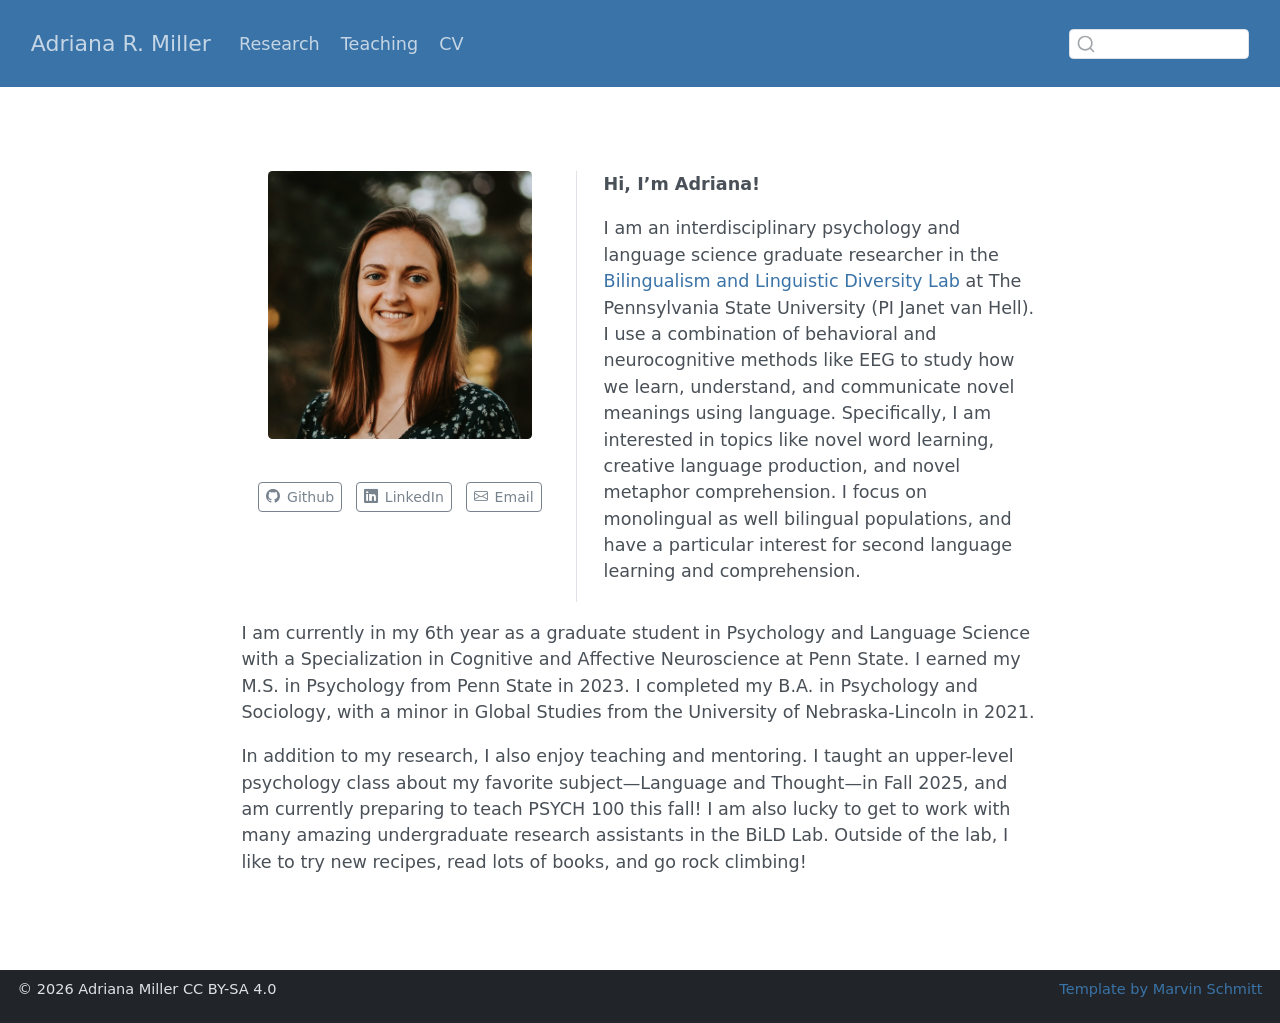
<file: docs/index.html>
<!DOCTYPE html>
<html xmlns="http://www.w3.org/1999/xhtml" lang="en" xml:lang="en"><head>

<meta charset="utf-8">
<meta name="generator" content="quarto-1.6.36">

<meta name="viewport" content="width=device-width, initial-scale=1.0, user-scalable=yes">


<title>Adriana R. Miller</title>
<style>
code{white-space: pre-wrap;}
span.smallcaps{font-variant: small-caps;}
div.columns{display: flex; gap: min(4vw, 1.5em);}
div.column{flex: auto; overflow-x: auto;}
div.hanging-indent{margin-left: 1.5em; text-indent: -1.5em;}
ul.task-list{list-style: none;}
ul.task-list li input[type="checkbox"] {
  width: 0.8em;
  margin: 0 0.8em 0.2em -1em; /* quarto-specific, see https://github.com/quarto-dev/quarto-cli/issues/4556 */ 
  vertical-align: middle;
}
</style>


<script src="site_libs/quarto-nav/quarto-nav.js"></script>
<script src="site_libs/clipboard/clipboard.min.js"></script>
<script src="site_libs/quarto-search/autocomplete.umd.js"></script>
<script src="site_libs/quarto-search/fuse.min.js"></script>
<script src="site_libs/quarto-search/quarto-search.js"></script>
<meta name="quarto:offset" content="./">
<script src="site_libs/quarto-html/quarto.js"></script>
<script src="site_libs/quarto-html/popper.min.js"></script>
<script src="site_libs/quarto-html/tippy.umd.min.js"></script>
<link href="site_libs/quarto-html/tippy.css" rel="stylesheet">
<link href="site_libs/quarto-html/quarto-syntax-highlighting-01c78b5cd655e4cd89133cf59d535862.css" rel="stylesheet" id="quarto-text-highlighting-styles">
<script src="site_libs/bootstrap/bootstrap.min.js"></script>
<link href="site_libs/bootstrap/bootstrap-icons.css" rel="stylesheet">
<link href="site_libs/bootstrap/bootstrap-16c4b4bbdbb666cee46f11f811b7e089.min.css" rel="stylesheet" append-hash="true" id="quarto-bootstrap" data-mode="light">
<script id="quarto-search-options" type="application/json">{
  "location": "navbar",
  "copy-button": false,
  "collapse-after": 3,
  "panel-placement": "end",
  "type": "textbox",
  "limit": 50,
  "keyboard-shortcut": [
    "f",
    "/",
    "s"
  ],
  "language": {
    "search-no-results-text": "No results",
    "search-matching-documents-text": "matching documents",
    "search-copy-link-title": "Copy link to search",
    "search-hide-matches-text": "Hide additional matches",
    "search-more-match-text": "more match in this document",
    "search-more-matches-text": "more matches in this document",
    "search-clear-button-title": "Clear",
    "search-text-placeholder": "",
    "search-detached-cancel-button-title": "Cancel",
    "search-submit-button-title": "Submit",
    "search-label": "Search"
  }
}</script>


</head>

<body class="nav-fixed fullcontent">

<div id="quarto-search-results"></div>
  <header id="quarto-header" class="headroom fixed-top">
    <nav class="navbar navbar-expand-lg " data-bs-theme="dark">
      <div class="navbar-container container-fluid">
      <div class="navbar-brand-container mx-auto">
    <a class="navbar-brand" href="./index.html">
    <span class="navbar-title">Adriana R. Miller</span>
    </a>
  </div>
            <div id="quarto-search" class="" title="Search"></div>
          <button class="navbar-toggler" type="button" data-bs-toggle="collapse" data-bs-target="#navbarCollapse" aria-controls="navbarCollapse" role="menu" aria-expanded="false" aria-label="Toggle navigation" onclick="if (window.quartoToggleHeadroom) { window.quartoToggleHeadroom(); }">
  <span class="navbar-toggler-icon"></span>
</button>
          <div class="collapse navbar-collapse" id="navbarCollapse">
            <ul class="navbar-nav navbar-nav-scroll me-auto">
  <li class="nav-item">
    <a class="nav-link" href="./research/index.html"> 
<span class="menu-text">Research</span></a>
  </li>  
  <li class="nav-item">
    <a class="nav-link" href="./teaching/index.html"> 
<span class="menu-text">Teaching</span></a>
  </li>  
  <li class="nav-item">
    <a class="nav-link" href="./cv/index.html"> 
<span class="menu-text">CV</span></a>
  </li>  
</ul>
          </div> <!-- /navcollapse -->
            <div class="quarto-navbar-tools">
</div>
      </div> <!-- /container-fluid -->
    </nav>
</header>
<!-- content -->
<div id="quarto-content" class="quarto-container page-columns page-rows-contents page-layout-article page-navbar">
<!-- sidebar -->
<!-- margin-sidebar -->
    
<!-- main -->
<main class="content" id="quarto-document-content">




<div class="quarto-about-trestles">
  <div class="about-entity">
    <img src="img/miller_headshot.png" class="about-image
  rounded " style="width: 15em;">
<header id="title-block-header" class="quarto-title-block"></header>
    <div class="about-links">
  <a href="https://github.com/adriana-miller" class="about-link" rel="" target="">
    <i class="bi bi-github"></i>
     <span class="about-link-text">Github</span>
  </a>
  <a href="https://www.linkedin.com/in/adriana--miller/" class="about-link" rel="" target="">
    <i class="bi bi-linkedin"></i>
     <span class="about-link-text">LinkedIn</span>
  </a>
  <a href="mailto:avm6943@psu.edu" class="about-link" rel="" target="">
    <i class="bi bi-envelope"></i>
     <span class="about-link-text">Email</span>
  </a>
</div>
  </div>
  <div class="about-contents"><div id="about-block">
<p><strong>Hi, I’m Adriana!</strong></p>
<p>I am an interdisciplinary psychology and language science graduate researcher in the <a href="https://bild.la.psu.edu/">Bilingualism and Linguistic Diversity Lab</a> at The Pennsylvania State University (PI Janet van Hell). I use a combination of behavioral and neurocognitive methods like EEG to study how we learn, understand, and communicate novel meanings using language. Specifically, I am interested in topics like novel word learning, creative language production, and novel metaphor comprehension. I focus on monolingual as well bilingual populations, and have a particular interest for second language learning and comprehension.</p>
</div></div>
</div>

<p>I am currently in my 6th year as a graduate student in Psychology and Language Science with a Specialization in Cognitive and Affective Neuroscience at Penn State. I earned my M.S. in Psychology from Penn State in 2023. I completed my B.A. in Psychology and Sociology, with a minor in Global Studies from the University of Nebraska-Lincoln in 2021.</p>
<p>In addition to my research, I also enjoy teaching and mentoring. I taught an upper-level psychology class about my favorite subject—Language and Thought—in Fall 2025, and am currently preparing to teach PSYCH 100 this fall! I am also lucky to get to work with many amazing undergraduate research assistants in the BiLD Lab. Outside of the lab, I like to try new recipes, read lots of books, and go rock climbing!</p>




</main> <!-- /main -->
<script id="quarto-html-after-body" type="application/javascript">
window.document.addEventListener("DOMContentLoaded", function (event) {
  const toggleBodyColorMode = (bsSheetEl) => {
    const mode = bsSheetEl.getAttribute("data-mode");
    const bodyEl = window.document.querySelector("body");
    if (mode === "dark") {
      bodyEl.classList.add("quarto-dark");
      bodyEl.classList.remove("quarto-light");
    } else {
      bodyEl.classList.add("quarto-light");
      bodyEl.classList.remove("quarto-dark");
    }
  }
  const toggleBodyColorPrimary = () => {
    const bsSheetEl = window.document.querySelector("link#quarto-bootstrap");
    if (bsSheetEl) {
      toggleBodyColorMode(bsSheetEl);
    }
  }
  toggleBodyColorPrimary();  
  const isCodeAnnotation = (el) => {
    for (const clz of el.classList) {
      if (clz.startsWith('code-annotation-')) {                     
        return true;
      }
    }
    return false;
  }
  const onCopySuccess = function(e) {
    // button target
    const button = e.trigger;
    // don't keep focus
    button.blur();
    // flash "checked"
    button.classList.add('code-copy-button-checked');
    var currentTitle = button.getAttribute("title");
    button.setAttribute("title", "Copied!");
    let tooltip;
    if (window.bootstrap) {
      button.setAttribute("data-bs-toggle", "tooltip");
      button.setAttribute("data-bs-placement", "left");
      button.setAttribute("data-bs-title", "Copied!");
      tooltip = new bootstrap.Tooltip(button, 
        { trigger: "manual", 
          customClass: "code-copy-button-tooltip",
          offset: [0, -8]});
      tooltip.show();    
    }
    setTimeout(function() {
      if (tooltip) {
        tooltip.hide();
        button.removeAttribute("data-bs-title");
        button.removeAttribute("data-bs-toggle");
        button.removeAttribute("data-bs-placement");
      }
      button.setAttribute("title", currentTitle);
      button.classList.remove('code-copy-button-checked');
    }, 1000);
    // clear code selection
    e.clearSelection();
  }
  const getTextToCopy = function(trigger) {
      const codeEl = trigger.previousElementSibling.cloneNode(true);
      for (const childEl of codeEl.children) {
        if (isCodeAnnotation(childEl)) {
          childEl.remove();
        }
      }
      return codeEl.innerText;
  }
  const clipboard = new window.ClipboardJS('.code-copy-button:not([data-in-quarto-modal])', {
    text: getTextToCopy
  });
  clipboard.on('success', onCopySuccess);
  if (window.document.getElementById('quarto-embedded-source-code-modal')) {
    const clipboardModal = new window.ClipboardJS('.code-copy-button[data-in-quarto-modal]', {
      text: getTextToCopy,
      container: window.document.getElementById('quarto-embedded-source-code-modal')
    });
    clipboardModal.on('success', onCopySuccess);
  }
    var localhostRegex = new RegExp(/^(?:http|https):\/\/localhost\:?[0-9]*\//);
    var mailtoRegex = new RegExp(/^mailto:/);
      var filterRegex = new RegExp('/' + window.location.host + '/');
    var isInternal = (href) => {
        return filterRegex.test(href) || localhostRegex.test(href) || mailtoRegex.test(href);
    }
    // Inspect non-navigation links and adorn them if external
 	var links = window.document.querySelectorAll('a[href]:not(.nav-link):not(.navbar-brand):not(.toc-action):not(.sidebar-link):not(.sidebar-item-toggle):not(.pagination-link):not(.no-external):not([aria-hidden]):not(.dropdown-item):not(.quarto-navigation-tool):not(.about-link)');
    for (var i=0; i<links.length; i++) {
      const link = links[i];
      if (!isInternal(link.href)) {
        // undo the damage that might have been done by quarto-nav.js in the case of
        // links that we want to consider external
        if (link.dataset.originalHref !== undefined) {
          link.href = link.dataset.originalHref;
        }
      }
    }
  function tippyHover(el, contentFn, onTriggerFn, onUntriggerFn) {
    const config = {
      allowHTML: true,
      maxWidth: 500,
      delay: 100,
      arrow: false,
      appendTo: function(el) {
          return el.parentElement;
      },
      interactive: true,
      interactiveBorder: 10,
      theme: 'quarto',
      placement: 'bottom-start',
    };
    if (contentFn) {
      config.content = contentFn;
    }
    if (onTriggerFn) {
      config.onTrigger = onTriggerFn;
    }
    if (onUntriggerFn) {
      config.onUntrigger = onUntriggerFn;
    }
    window.tippy(el, config); 
  }
  const noterefs = window.document.querySelectorAll('a[role="doc-noteref"]');
  for (var i=0; i<noterefs.length; i++) {
    const ref = noterefs[i];
    tippyHover(ref, function() {
      // use id or data attribute instead here
      let href = ref.getAttribute('data-footnote-href') || ref.getAttribute('href');
      try { href = new URL(href).hash; } catch {}
      const id = href.replace(/^#\/?/, "");
      const note = window.document.getElementById(id);
      if (note) {
        return note.innerHTML;
      } else {
        return "";
      }
    });
  }
  const xrefs = window.document.querySelectorAll('a.quarto-xref');
  const processXRef = (id, note) => {
    // Strip column container classes
    const stripColumnClz = (el) => {
      el.classList.remove("page-full", "page-columns");
      if (el.children) {
        for (const child of el.children) {
          stripColumnClz(child);
        }
      }
    }
    stripColumnClz(note)
    if (id === null || id.startsWith('sec-')) {
      // Special case sections, only their first couple elements
      const container = document.createElement("div");
      if (note.children && note.children.length > 2) {
        container.appendChild(note.children[0].cloneNode(true));
        for (let i = 1; i < note.children.length; i++) {
          const child = note.children[i];
          if (child.tagName === "P" && child.innerText === "") {
            continue;
          } else {
            container.appendChild(child.cloneNode(true));
            break;
          }
        }
        if (window.Quarto?.typesetMath) {
          window.Quarto.typesetMath(container);
        }
        return container.innerHTML
      } else {
        if (window.Quarto?.typesetMath) {
          window.Quarto.typesetMath(note);
        }
        return note.innerHTML;
      }
    } else {
      // Remove any anchor links if they are present
      const anchorLink = note.querySelector('a.anchorjs-link');
      if (anchorLink) {
        anchorLink.remove();
      }
      if (window.Quarto?.typesetMath) {
        window.Quarto.typesetMath(note);
      }
      if (note.classList.contains("callout")) {
        return note.outerHTML;
      } else {
        return note.innerHTML;
      }
    }
  }
  for (var i=0; i<xrefs.length; i++) {
    const xref = xrefs[i];
    tippyHover(xref, undefined, function(instance) {
      instance.disable();
      let url = xref.getAttribute('href');
      let hash = undefined; 
      if (url.startsWith('#')) {
        hash = url;
      } else {
        try { hash = new URL(url).hash; } catch {}
      }
      if (hash) {
        const id = hash.replace(/^#\/?/, "");
        const note = window.document.getElementById(id);
        if (note !== null) {
          try {
            const html = processXRef(id, note.cloneNode(true));
            instance.setContent(html);
          } finally {
            instance.enable();
            instance.show();
          }
        } else {
          // See if we can fetch this
          fetch(url.split('#')[0])
          .then(res => res.text())
          .then(html => {
            const parser = new DOMParser();
            const htmlDoc = parser.parseFromString(html, "text/html");
            const note = htmlDoc.getElementById(id);
            if (note !== null) {
              const html = processXRef(id, note);
              instance.setContent(html);
            } 
          }).finally(() => {
            instance.enable();
            instance.show();
          });
        }
      } else {
        // See if we can fetch a full url (with no hash to target)
        // This is a special case and we should probably do some content thinning / targeting
        fetch(url)
        .then(res => res.text())
        .then(html => {
          const parser = new DOMParser();
          const htmlDoc = parser.parseFromString(html, "text/html");
          const note = htmlDoc.querySelector('main.content');
          if (note !== null) {
            // This should only happen for chapter cross references
            // (since there is no id in the URL)
            // remove the first header
            if (note.children.length > 0 && note.children[0].tagName === "HEADER") {
              note.children[0].remove();
            }
            const html = processXRef(null, note);
            instance.setContent(html);
          } 
        }).finally(() => {
          instance.enable();
          instance.show();
        });
      }
    }, function(instance) {
    });
  }
      let selectedAnnoteEl;
      const selectorForAnnotation = ( cell, annotation) => {
        let cellAttr = 'data-code-cell="' + cell + '"';
        let lineAttr = 'data-code-annotation="' +  annotation + '"';
        const selector = 'span[' + cellAttr + '][' + lineAttr + ']';
        return selector;
      }
      const selectCodeLines = (annoteEl) => {
        const doc = window.document;
        const targetCell = annoteEl.getAttribute("data-target-cell");
        const targetAnnotation = annoteEl.getAttribute("data-target-annotation");
        const annoteSpan = window.document.querySelector(selectorForAnnotation(targetCell, targetAnnotation));
        const lines = annoteSpan.getAttribute("data-code-lines").split(",");
        const lineIds = lines.map((line) => {
          return targetCell + "-" + line;
        })
        let top = null;
        let height = null;
        let parent = null;
        if (lineIds.length > 0) {
            //compute the position of the single el (top and bottom and make a div)
            const el = window.document.getElementById(lineIds[0]);
            top = el.offsetTop;
            height = el.offsetHeight;
            parent = el.parentElement.parentElement;
          if (lineIds.length > 1) {
            const lastEl = window.document.getElementById(lineIds[lineIds.length - 1]);
            const bottom = lastEl.offsetTop + lastEl.offsetHeight;
            height = bottom - top;
          }
          if (top !== null && height !== null && parent !== null) {
            // cook up a div (if necessary) and position it 
            let div = window.document.getElementById("code-annotation-line-highlight");
            if (div === null) {
              div = window.document.createElement("div");
              div.setAttribute("id", "code-annotation-line-highlight");
              div.style.position = 'absolute';
              parent.appendChild(div);
            }
            div.style.top = top - 2 + "px";
            div.style.height = height + 4 + "px";
            div.style.left = 0;
            let gutterDiv = window.document.getElementById("code-annotation-line-highlight-gutter");
            if (gutterDiv === null) {
              gutterDiv = window.document.createElement("div");
              gutterDiv.setAttribute("id", "code-annotation-line-highlight-gutter");
              gutterDiv.style.position = 'absolute';
              const codeCell = window.document.getElementById(targetCell);
              const gutter = codeCell.querySelector('.code-annotation-gutter');
              gutter.appendChild(gutterDiv);
            }
            gutterDiv.style.top = top - 2 + "px";
            gutterDiv.style.height = height + 4 + "px";
          }
          selectedAnnoteEl = annoteEl;
        }
      };
      const unselectCodeLines = () => {
        const elementsIds = ["code-annotation-line-highlight", "code-annotation-line-highlight-gutter"];
        elementsIds.forEach((elId) => {
          const div = window.document.getElementById(elId);
          if (div) {
            div.remove();
          }
        });
        selectedAnnoteEl = undefined;
      };
        // Handle positioning of the toggle
    window.addEventListener(
      "resize",
      throttle(() => {
        elRect = undefined;
        if (selectedAnnoteEl) {
          selectCodeLines(selectedAnnoteEl);
        }
      }, 10)
    );
    function throttle(fn, ms) {
    let throttle = false;
    let timer;
      return (...args) => {
        if(!throttle) { // first call gets through
            fn.apply(this, args);
            throttle = true;
        } else { // all the others get throttled
            if(timer) clearTimeout(timer); // cancel #2
            timer = setTimeout(() => {
              fn.apply(this, args);
              timer = throttle = false;
            }, ms);
        }
      };
    }
      // Attach click handler to the DT
      const annoteDls = window.document.querySelectorAll('dt[data-target-cell]');
      for (const annoteDlNode of annoteDls) {
        annoteDlNode.addEventListener('click', (event) => {
          const clickedEl = event.target;
          if (clickedEl !== selectedAnnoteEl) {
            unselectCodeLines();
            const activeEl = window.document.querySelector('dt[data-target-cell].code-annotation-active');
            if (activeEl) {
              activeEl.classList.remove('code-annotation-active');
            }
            selectCodeLines(clickedEl);
            clickedEl.classList.add('code-annotation-active');
          } else {
            // Unselect the line
            unselectCodeLines();
            clickedEl.classList.remove('code-annotation-active');
          }
        });
      }
  const findCites = (el) => {
    const parentEl = el.parentElement;
    if (parentEl) {
      const cites = parentEl.dataset.cites;
      if (cites) {
        return {
          el,
          cites: cites.split(' ')
        };
      } else {
        return findCites(el.parentElement)
      }
    } else {
      return undefined;
    }
  };
  var bibliorefs = window.document.querySelectorAll('a[role="doc-biblioref"]');
  for (var i=0; i<bibliorefs.length; i++) {
    const ref = bibliorefs[i];
    const citeInfo = findCites(ref);
    if (citeInfo) {
      tippyHover(citeInfo.el, function() {
        var popup = window.document.createElement('div');
        citeInfo.cites.forEach(function(cite) {
          var citeDiv = window.document.createElement('div');
          citeDiv.classList.add('hanging-indent');
          citeDiv.classList.add('csl-entry');
          var biblioDiv = window.document.getElementById('ref-' + cite);
          if (biblioDiv) {
            citeDiv.innerHTML = biblioDiv.innerHTML;
          }
          popup.appendChild(citeDiv);
        });
        return popup.innerHTML;
      });
    }
  }
});
</script>
</div> <!-- /content -->
<footer class="footer">
  <div class="nav-footer">
    <div class="nav-footer-left">
<p><span class="faux-block">© 2026 Adriana Miller CC BY-SA 4.0</span></p>
</div>   
    <div class="nav-footer-center">
      &nbsp;
    </div>
    <div class="nav-footer-right">
<p><span class="faux-block"><a href="https://github.com/marvinschmitt/quarto-website-template/">Template by Marvin Schmitt</a></span></p>
</div>
  </div>
</footer>




</body></html>
</file>
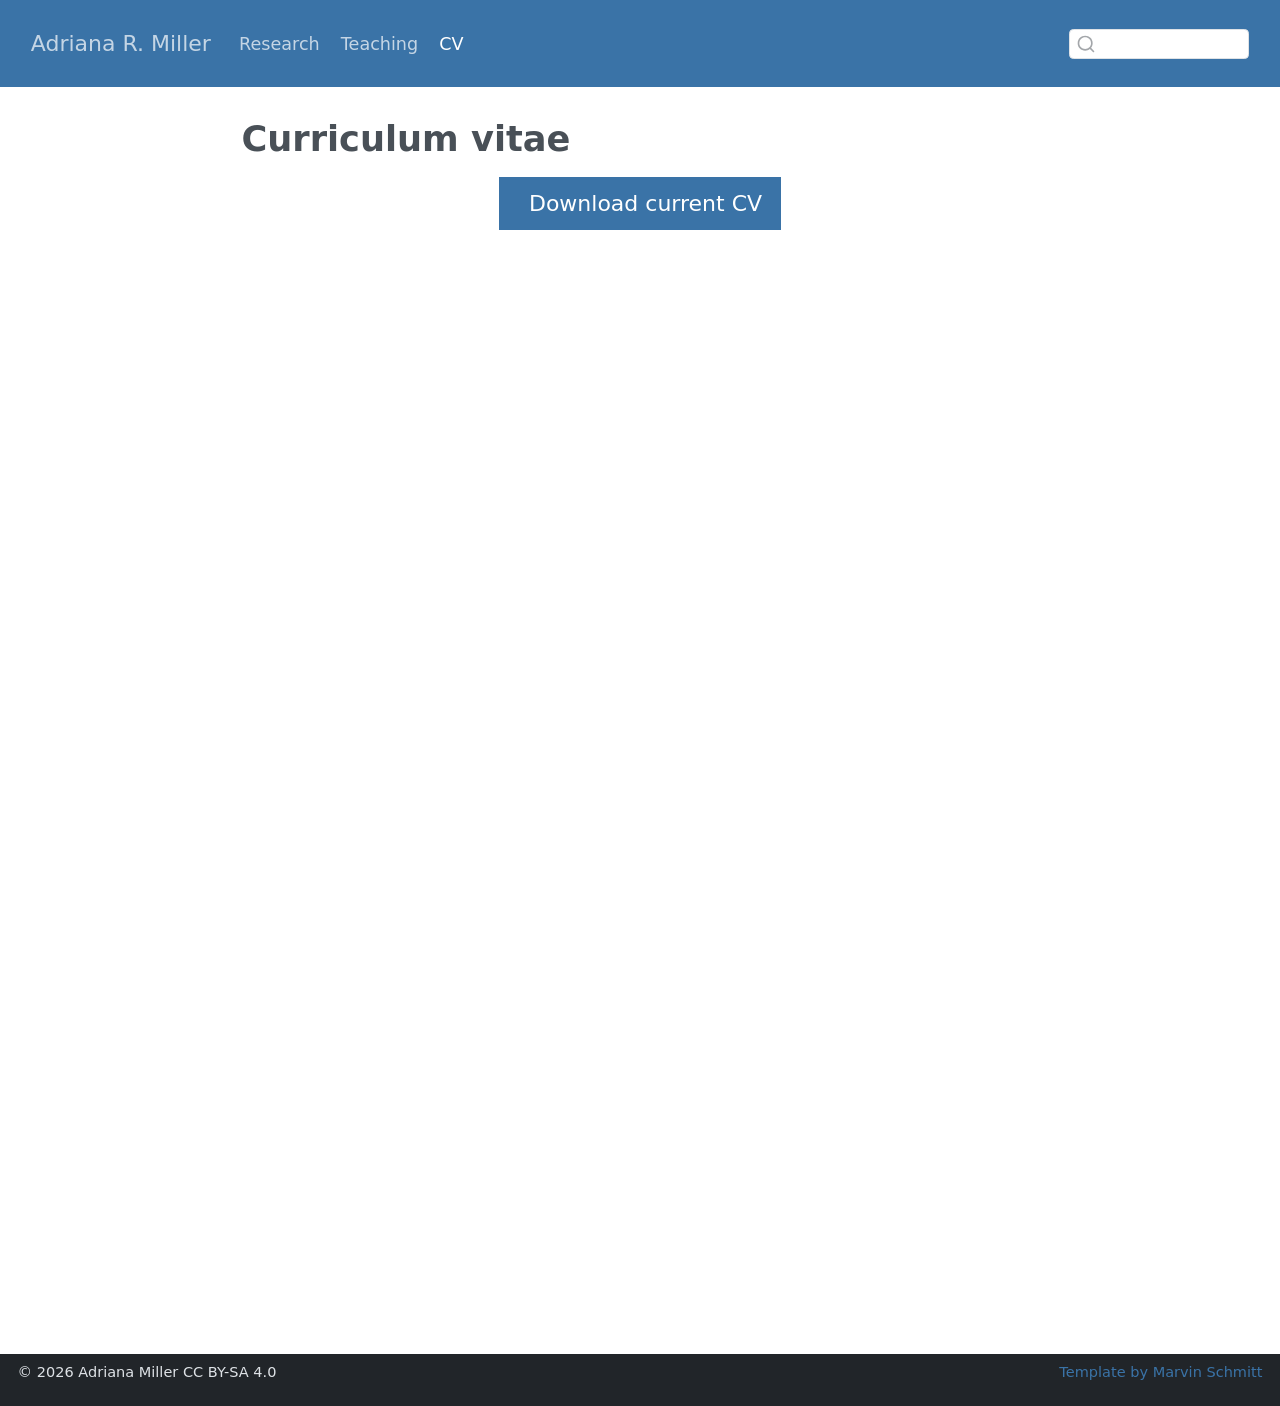
<file: docs/cv/index.html>
<!DOCTYPE html>
<html xmlns="http://www.w3.org/1999/xhtml" lang="en" xml:lang="en"><head>
<meta http-equiv="Content-Type" content="text/html; charset=UTF-8">
<meta charset="utf-8">
<meta name="generator" content="quarto-1.6.36">
<meta name="viewport" content="width=device-width, initial-scale=1.0, user-scalable=yes">
<title>Curriculum vitae – Adriana R. Miller</title>
<style>
code{white-space: pre-wrap;}
span.smallcaps{font-variant: small-caps;}
div.columns{display: flex; gap: min(4vw, 1.5em);}
div.column{flex: auto; overflow-x: auto;}
div.hanging-indent{margin-left: 1.5em; text-indent: -1.5em;}
ul.task-list{list-style: none;}
ul.task-list li input[type="checkbox"] {
  width: 0.8em;
  margin: 0 0.8em 0.2em -1em; /* quarto-specific, see https://github.com/quarto-dev/quarto-cli/issues/4556 */ 
  vertical-align: middle;
}
</style>

<script src="../site_libs/quarto-nav/quarto-nav.js"></script>
<script src="../site_libs/clipboard/clipboard.min.js"></script>
<script src="../site_libs/quarto-search/autocomplete.umd.js"></script>
<script src="../site_libs/quarto-search/fuse.min.js"></script>
<script src="../site_libs/quarto-search/quarto-search.js"></script>
<meta name="quarto:offset" content="../">
<script src="../site_libs/quarto-html/quarto.js"></script>
<script src="../site_libs/quarto-html/popper.min.js"></script>
<script src="../site_libs/quarto-html/tippy.umd.min.js"></script>
<script src="../site_libs/quarto-html/anchor.min.js"></script>
<link href="../site_libs/quarto-html/tippy.css" rel="stylesheet">
<link href="../site_libs/quarto-html/quarto-syntax-highlighting-01c78b5cd655e4cd89133cf59d535862.css" rel="stylesheet" id="quarto-text-highlighting-styles">
<script src="../site_libs/bootstrap/bootstrap.min.js"></script>
<link href="../site_libs/bootstrap/bootstrap-icons.css" rel="stylesheet">
<link href="../site_libs/bootstrap/bootstrap-16c4b4bbdbb666cee46f11f811b7e089.min.css" rel="stylesheet" append-hash="true" id="quarto-bootstrap" data-mode="light"><script id="quarto-search-options" type="application/json">{
  "location": "navbar",
  "copy-button": false,
  "collapse-after": 3,
  "panel-placement": "end",
  "type": "textbox",
  "limit": 50,
  "keyboard-shortcut": [
    "f",
    "/",
    "s"
  ],
  "language": {
    "search-no-results-text": "No results",
    "search-matching-documents-text": "matching documents",
    "search-copy-link-title": "Copy link to search",
    "search-hide-matches-text": "Hide additional matches",
    "search-more-match-text": "more match in this document",
    "search-more-matches-text": "more matches in this document",
    "search-clear-button-title": "Clear",
    "search-text-placeholder": "",
    "search-detached-cancel-button-title": "Cancel",
    "search-submit-button-title": "Submit",
    "search-label": "Search"
  }
}</script>
</head>
<body class="nav-fixed fullcontent">

<div id="quarto-search-results"></div>
  <header id="quarto-header" class="headroom fixed-top"><nav class="navbar navbar-expand-lg " data-bs-theme="dark"><div class="navbar-container container-fluid">
      <div class="navbar-brand-container mx-auto">
    <a class="navbar-brand" href="../index.html">
    <span class="navbar-title">Adriana R. Miller</span>
    </a>
  </div>
            <div id="quarto-search" class="" title="Search"></div>
          <button class="navbar-toggler" type="button" data-bs-toggle="collapse" data-bs-target="#navbarCollapse" aria-controls="navbarCollapse" role="menu" aria-expanded="false" aria-label="Toggle navigation" onclick="if (window.quartoToggleHeadroom) { window.quartoToggleHeadroom(); }">
  <span class="navbar-toggler-icon"></span>
</button>
          <div class="collapse navbar-collapse" id="navbarCollapse">
            <ul class="navbar-nav navbar-nav-scroll me-auto">
<li class="nav-item">
    <a class="nav-link" href="../research/index.html"> 
<span class="menu-text">Research</span></a>
  </li>  
  <li class="nav-item">
    <a class="nav-link" href="../teaching/index.html"> 
<span class="menu-text">Teaching</span></a>
  </li>  
  <li class="nav-item">
    <a class="nav-link active" href="../cv/index.html" aria-current="page"> 
<span class="menu-text">CV</span></a>
  </li>  
</ul>
</div> <!-- /navcollapse -->
            <div class="quarto-navbar-tools">
</div>
      </div> <!-- /container-fluid -->
    </nav></header><!-- content --><div id="quarto-content" class="quarto-container page-columns page-rows-contents page-layout-article page-navbar">
<!-- sidebar -->
<!-- margin-sidebar -->
    
<!-- main -->
<main class="content" id="quarto-document-content"><header id="title-block-header" class="quarto-title-block default"><div class="quarto-title">
<h1 class="title">Curriculum vitae</h1>
</div>



<div class="quarto-title-meta">

    
  
    
  </div>
  


</header><div class="cell">
<style type="text/css">
.embed-container {
    position: relative;
    padding-bottom: 129%;
    height: 0;
    overflow: hidden;
    max-width: 100%;
}
.embed-container iframe,
.embed-container object,
.embed-container embed {
    position: absolute;
    top: 0;
    left: 0;
    width: 100%;
    height: 100%;
}
</style>
</div>
<p class="text-center">
  <a class="btn btn-primary btn-lg cv-download" href="CV_Website.pdf" target="_blank" rel="noopener">
    <i class="fa-solid fa-file-arrow-down"></i> Download current CV
  </a>
</p>

<div class="embed-container">
  <iframe src="CV_Website.pdf" style="border: 0.5px">
  </iframe>
</div>



</main><!-- /main --><script id="quarto-html-after-body" type="application/javascript">
window.document.addEventListener("DOMContentLoaded", function (event) {
  const toggleBodyColorMode = (bsSheetEl) => {
    const mode = bsSheetEl.getAttribute("data-mode");
    const bodyEl = window.document.querySelector("body");
    if (mode === "dark") {
      bodyEl.classList.add("quarto-dark");
      bodyEl.classList.remove("quarto-light");
    } else {
      bodyEl.classList.add("quarto-light");
      bodyEl.classList.remove("quarto-dark");
    }
  }
  const toggleBodyColorPrimary = () => {
    const bsSheetEl = window.document.querySelector("link#quarto-bootstrap");
    if (bsSheetEl) {
      toggleBodyColorMode(bsSheetEl);
    }
  }
  toggleBodyColorPrimary();  
  const icon = "";
  const anchorJS = new window.AnchorJS();
  anchorJS.options = {
    placement: 'right',
    icon: icon
  };
  anchorJS.add('.anchored');
  const isCodeAnnotation = (el) => {
    for (const clz of el.classList) {
      if (clz.startsWith('code-annotation-')) {                     
        return true;
      }
    }
    return false;
  }
  const onCopySuccess = function(e) {
    // button target
    const button = e.trigger;
    // don't keep focus
    button.blur();
    // flash "checked"
    button.classList.add('code-copy-button-checked');
    var currentTitle = button.getAttribute("title");
    button.setAttribute("title", "Copied!");
    let tooltip;
    if (window.bootstrap) {
      button.setAttribute("data-bs-toggle", "tooltip");
      button.setAttribute("data-bs-placement", "left");
      button.setAttribute("data-bs-title", "Copied!");
      tooltip = new bootstrap.Tooltip(button, 
        { trigger: "manual", 
          customClass: "code-copy-button-tooltip",
          offset: [0, -8]});
      tooltip.show();    
    }
    setTimeout(function() {
      if (tooltip) {
        tooltip.hide();
        button.removeAttribute("data-bs-title");
        button.removeAttribute("data-bs-toggle");
        button.removeAttribute("data-bs-placement");
      }
      button.setAttribute("title", currentTitle);
      button.classList.remove('code-copy-button-checked');
    }, 1000);
    // clear code selection
    e.clearSelection();
  }
  const getTextToCopy = function(trigger) {
      const codeEl = trigger.previousElementSibling.cloneNode(true);
      for (const childEl of codeEl.children) {
        if (isCodeAnnotation(childEl)) {
          childEl.remove();
        }
      }
      return codeEl.innerText;
  }
  const clipboard = new window.ClipboardJS('.code-copy-button:not([data-in-quarto-modal])', {
    text: getTextToCopy
  });
  clipboard.on('success', onCopySuccess);
  if (window.document.getElementById('quarto-embedded-source-code-modal')) {
    const clipboardModal = new window.ClipboardJS('.code-copy-button[data-in-quarto-modal]', {
      text: getTextToCopy,
      container: window.document.getElementById('quarto-embedded-source-code-modal')
    });
    clipboardModal.on('success', onCopySuccess);
  }
    var localhostRegex = new RegExp(/^(?:http|https):\/\/localhost\:?[0-9]*\//);
    var mailtoRegex = new RegExp(/^mailto:/);
      var filterRegex = new RegExp('/' + window.location.host + '/');
    var isInternal = (href) => {
        return filterRegex.test(href) || localhostRegex.test(href) || mailtoRegex.test(href);
    }
    // Inspect non-navigation links and adorn them if external
 	var links = window.document.querySelectorAll('a[href]:not(.nav-link):not(.navbar-brand):not(.toc-action):not(.sidebar-link):not(.sidebar-item-toggle):not(.pagination-link):not(.no-external):not([aria-hidden]):not(.dropdown-item):not(.quarto-navigation-tool):not(.about-link)');
    for (var i=0; i<links.length; i++) {
      const link = links[i];
      if (!isInternal(link.href)) {
        // undo the damage that might have been done by quarto-nav.js in the case of
        // links that we want to consider external
        if (link.dataset.originalHref !== undefined) {
          link.href = link.dataset.originalHref;
        }
      }
    }
  function tippyHover(el, contentFn, onTriggerFn, onUntriggerFn) {
    const config = {
      allowHTML: true,
      maxWidth: 500,
      delay: 100,
      arrow: false,
      appendTo: function(el) {
          return el.parentElement;
      },
      interactive: true,
      interactiveBorder: 10,
      theme: 'quarto',
      placement: 'bottom-start',
    };
    if (contentFn) {
      config.content = contentFn;
    }
    if (onTriggerFn) {
      config.onTrigger = onTriggerFn;
    }
    if (onUntriggerFn) {
      config.onUntrigger = onUntriggerFn;
    }
    window.tippy(el, config); 
  }
  const noterefs = window.document.querySelectorAll('a[role="doc-noteref"]');
  for (var i=0; i<noterefs.length; i++) {
    const ref = noterefs[i];
    tippyHover(ref, function() {
      // use id or data attribute instead here
      let href = ref.getAttribute('data-footnote-href') || ref.getAttribute('href');
      try { href = new URL(href).hash; } catch {}
      const id = href.replace(/^#\/?/, "");
      const note = window.document.getElementById(id);
      if (note) {
        return note.innerHTML;
      } else {
        return "";
      }
    });
  }
  const xrefs = window.document.querySelectorAll('a.quarto-xref');
  const processXRef = (id, note) => {
    // Strip column container classes
    const stripColumnClz = (el) => {
      el.classList.remove("page-full", "page-columns");
      if (el.children) {
        for (const child of el.children) {
          stripColumnClz(child);
        }
      }
    }
    stripColumnClz(note)
    if (id === null || id.startsWith('sec-')) {
      // Special case sections, only their first couple elements
      const container = document.createElement("div");
      if (note.children && note.children.length > 2) {
        container.appendChild(note.children[0].cloneNode(true));
        for (let i = 1; i < note.children.length; i++) {
          const child = note.children[i];
          if (child.tagName === "P" && child.innerText === "") {
            continue;
          } else {
            container.appendChild(child.cloneNode(true));
            break;
          }
        }
        if (window.Quarto?.typesetMath) {
          window.Quarto.typesetMath(container);
        }
        return container.innerHTML
      } else {
        if (window.Quarto?.typesetMath) {
          window.Quarto.typesetMath(note);
        }
        return note.innerHTML;
      }
    } else {
      // Remove any anchor links if they are present
      const anchorLink = note.querySelector('a.anchorjs-link');
      if (anchorLink) {
        anchorLink.remove();
      }
      if (window.Quarto?.typesetMath) {
        window.Quarto.typesetMath(note);
      }
      if (note.classList.contains("callout")) {
        return note.outerHTML;
      } else {
        return note.innerHTML;
      }
    }
  }
  for (var i=0; i<xrefs.length; i++) {
    const xref = xrefs[i];
    tippyHover(xref, undefined, function(instance) {
      instance.disable();
      let url = xref.getAttribute('href');
      let hash = undefined; 
      if (url.startsWith('#')) {
        hash = url;
      } else {
        try { hash = new URL(url).hash; } catch {}
      }
      if (hash) {
        const id = hash.replace(/^#\/?/, "");
        const note = window.document.getElementById(id);
        if (note !== null) {
          try {
            const html = processXRef(id, note.cloneNode(true));
            instance.setContent(html);
          } finally {
            instance.enable();
            instance.show();
          }
        } else {
          // See if we can fetch this
          fetch(url.split('#')[0])
          .then(res => res.text())
          .then(html => {
            const parser = new DOMParser();
            const htmlDoc = parser.parseFromString(html, "text/html");
            const note = htmlDoc.getElementById(id);
            if (note !== null) {
              const html = processXRef(id, note);
              instance.setContent(html);
            } 
          }).finally(() => {
            instance.enable();
            instance.show();
          });
        }
      } else {
        // See if we can fetch a full url (with no hash to target)
        // This is a special case and we should probably do some content thinning / targeting
        fetch(url)
        .then(res => res.text())
        .then(html => {
          const parser = new DOMParser();
          const htmlDoc = parser.parseFromString(html, "text/html");
          const note = htmlDoc.querySelector('main.content');
          if (note !== null) {
            // This should only happen for chapter cross references
            // (since there is no id in the URL)
            // remove the first header
            if (note.children.length > 0 && note.children[0].tagName === "HEADER") {
              note.children[0].remove();
            }
            const html = processXRef(null, note);
            instance.setContent(html);
          } 
        }).finally(() => {
          instance.enable();
          instance.show();
        });
      }
    }, function(instance) {
    });
  }
      let selectedAnnoteEl;
      const selectorForAnnotation = ( cell, annotation) => {
        let cellAttr = 'data-code-cell="' + cell + '"';
        let lineAttr = 'data-code-annotation="' +  annotation + '"';
        const selector = 'span[' + cellAttr + '][' + lineAttr + ']';
        return selector;
      }
      const selectCodeLines = (annoteEl) => {
        const doc = window.document;
        const targetCell = annoteEl.getAttribute("data-target-cell");
        const targetAnnotation = annoteEl.getAttribute("data-target-annotation");
        const annoteSpan = window.document.querySelector(selectorForAnnotation(targetCell, targetAnnotation));
        const lines = annoteSpan.getAttribute("data-code-lines").split(",");
        const lineIds = lines.map((line) => {
          return targetCell + "-" + line;
        })
        let top = null;
        let height = null;
        let parent = null;
        if (lineIds.length > 0) {
            //compute the position of the single el (top and bottom and make a div)
            const el = window.document.getElementById(lineIds[0]);
            top = el.offsetTop;
            height = el.offsetHeight;
            parent = el.parentElement.parentElement;
          if (lineIds.length > 1) {
            const lastEl = window.document.getElementById(lineIds[lineIds.length - 1]);
            const bottom = lastEl.offsetTop + lastEl.offsetHeight;
            height = bottom - top;
          }
          if (top !== null && height !== null && parent !== null) {
            // cook up a div (if necessary) and position it 
            let div = window.document.getElementById("code-annotation-line-highlight");
            if (div === null) {
              div = window.document.createElement("div");
              div.setAttribute("id", "code-annotation-line-highlight");
              div.style.position = 'absolute';
              parent.appendChild(div);
            }
            div.style.top = top - 2 + "px";
            div.style.height = height + 4 + "px";
            div.style.left = 0;
            let gutterDiv = window.document.getElementById("code-annotation-line-highlight-gutter");
            if (gutterDiv === null) {
              gutterDiv = window.document.createElement("div");
              gutterDiv.setAttribute("id", "code-annotation-line-highlight-gutter");
              gutterDiv.style.position = 'absolute';
              const codeCell = window.document.getElementById(targetCell);
              const gutter = codeCell.querySelector('.code-annotation-gutter');
              gutter.appendChild(gutterDiv);
            }
            gutterDiv.style.top = top - 2 + "px";
            gutterDiv.style.height = height + 4 + "px";
          }
          selectedAnnoteEl = annoteEl;
        }
      };
      const unselectCodeLines = () => {
        const elementsIds = ["code-annotation-line-highlight", "code-annotation-line-highlight-gutter"];
        elementsIds.forEach((elId) => {
          const div = window.document.getElementById(elId);
          if (div) {
            div.remove();
          }
        });
        selectedAnnoteEl = undefined;
      };
        // Handle positioning of the toggle
    window.addEventListener(
      "resize",
      throttle(() => {
        elRect = undefined;
        if (selectedAnnoteEl) {
          selectCodeLines(selectedAnnoteEl);
        }
      }, 10)
    );
    function throttle(fn, ms) {
    let throttle = false;
    let timer;
      return (...args) => {
        if(!throttle) { // first call gets through
            fn.apply(this, args);
            throttle = true;
        } else { // all the others get throttled
            if(timer) clearTimeout(timer); // cancel #2
            timer = setTimeout(() => {
              fn.apply(this, args);
              timer = throttle = false;
            }, ms);
        }
      };
    }
      // Attach click handler to the DT
      const annoteDls = window.document.querySelectorAll('dt[data-target-cell]');
      for (const annoteDlNode of annoteDls) {
        annoteDlNode.addEventListener('click', (event) => {
          const clickedEl = event.target;
          if (clickedEl !== selectedAnnoteEl) {
            unselectCodeLines();
            const activeEl = window.document.querySelector('dt[data-target-cell].code-annotation-active');
            if (activeEl) {
              activeEl.classList.remove('code-annotation-active');
            }
            selectCodeLines(clickedEl);
            clickedEl.classList.add('code-annotation-active');
          } else {
            // Unselect the line
            unselectCodeLines();
            clickedEl.classList.remove('code-annotation-active');
          }
        });
      }
  const findCites = (el) => {
    const parentEl = el.parentElement;
    if (parentEl) {
      const cites = parentEl.dataset.cites;
      if (cites) {
        return {
          el,
          cites: cites.split(' ')
        };
      } else {
        return findCites(el.parentElement)
      }
    } else {
      return undefined;
    }
  };
  var bibliorefs = window.document.querySelectorAll('a[role="doc-biblioref"]');
  for (var i=0; i<bibliorefs.length; i++) {
    const ref = bibliorefs[i];
    const citeInfo = findCites(ref);
    if (citeInfo) {
      tippyHover(citeInfo.el, function() {
        var popup = window.document.createElement('div');
        citeInfo.cites.forEach(function(cite) {
          var citeDiv = window.document.createElement('div');
          citeDiv.classList.add('hanging-indent');
          citeDiv.classList.add('csl-entry');
          var biblioDiv = window.document.getElementById('ref-' + cite);
          if (biblioDiv) {
            citeDiv.innerHTML = biblioDiv.innerHTML;
          }
          popup.appendChild(citeDiv);
        });
        return popup.innerHTML;
      });
    }
  }
});
</script>
</div> <!-- /content -->
<footer class="footer"><div class="nav-footer">
    <div class="nav-footer-left">
<p><span class="faux-block">© 2026 Adriana Miller CC BY-SA 4.0</span></p>
</div>   
    <div class="nav-footer-center">
      &nbsp;
    </div>
    <div class="nav-footer-right">
<p><span class="faux-block"><a href="https://github.com/marvinschmitt/quarto-website-template/">Template by Marvin Schmitt</a></span></p>
</div>
  </div>
</footer>


</body></html>
</file>
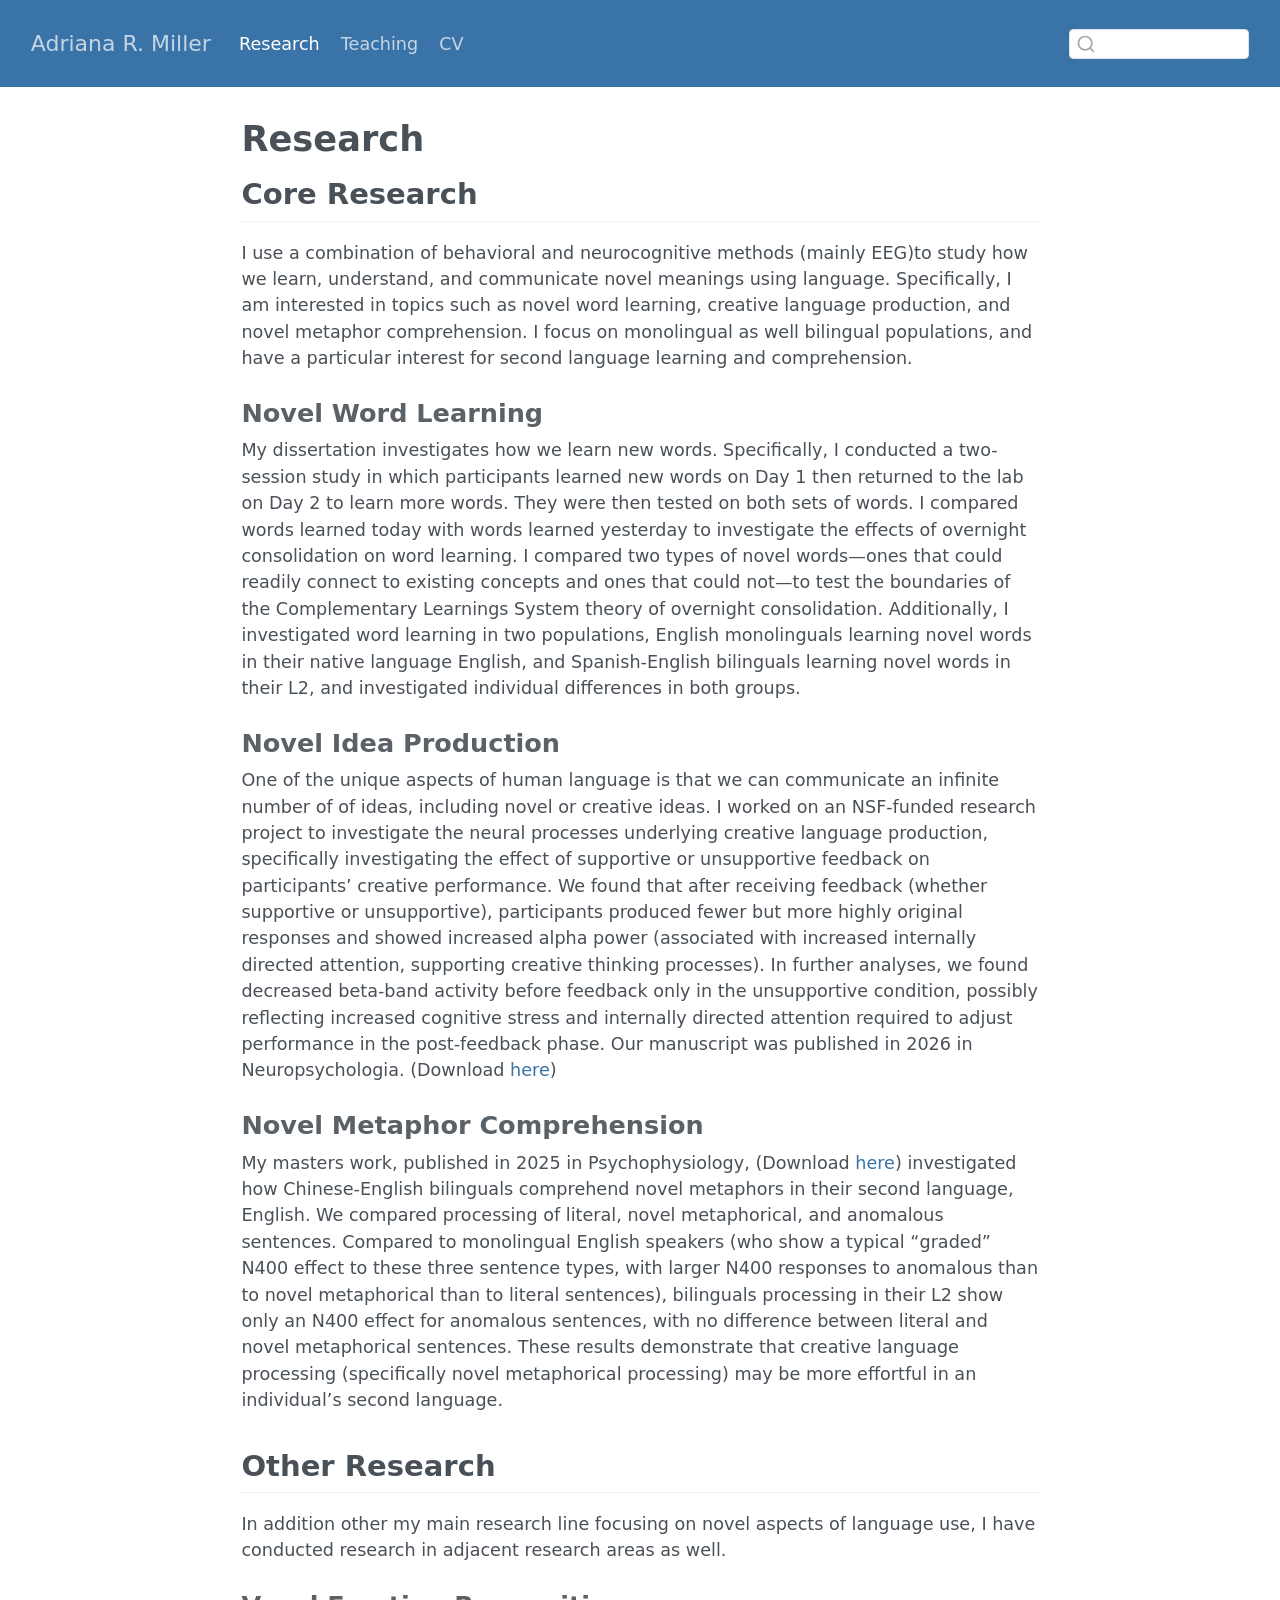
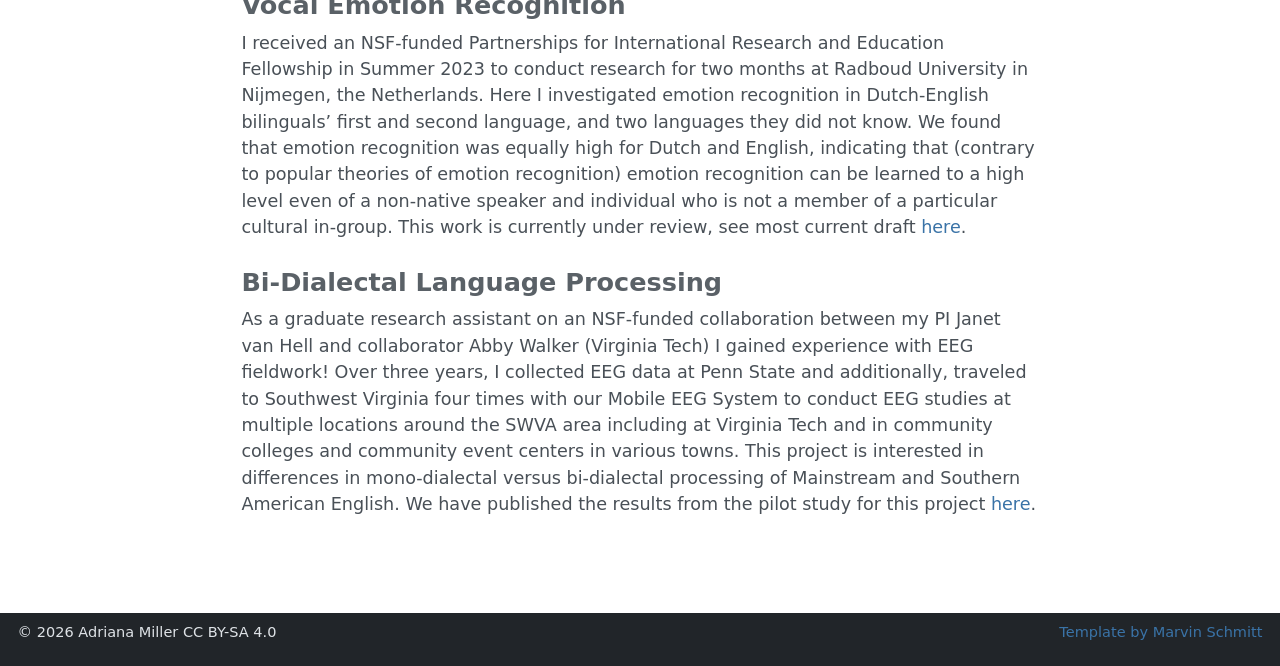
<file: docs/research/index.html>
<!DOCTYPE html>
<html xmlns="http://www.w3.org/1999/xhtml" lang="en" xml:lang="en"><head>

<meta charset="utf-8">
<meta name="generator" content="quarto-1.6.36">

<meta name="viewport" content="width=device-width, initial-scale=1.0, user-scalable=yes">


<title>Research – Adriana R. Miller</title>
<style>
code{white-space: pre-wrap;}
span.smallcaps{font-variant: small-caps;}
div.columns{display: flex; gap: min(4vw, 1.5em);}
div.column{flex: auto; overflow-x: auto;}
div.hanging-indent{margin-left: 1.5em; text-indent: -1.5em;}
ul.task-list{list-style: none;}
ul.task-list li input[type="checkbox"] {
  width: 0.8em;
  margin: 0 0.8em 0.2em -1em; /* quarto-specific, see https://github.com/quarto-dev/quarto-cli/issues/4556 */ 
  vertical-align: middle;
}
</style>


<script src="../site_libs/quarto-nav/quarto-nav.js"></script>
<script src="../site_libs/clipboard/clipboard.min.js"></script>
<script src="../site_libs/quarto-search/autocomplete.umd.js"></script>
<script src="../site_libs/quarto-search/fuse.min.js"></script>
<script src="../site_libs/quarto-search/quarto-search.js"></script>
<meta name="quarto:offset" content="../">
<script src="../site_libs/quarto-html/quarto.js"></script>
<script src="../site_libs/quarto-html/popper.min.js"></script>
<script src="../site_libs/quarto-html/tippy.umd.min.js"></script>
<script src="../site_libs/quarto-html/anchor.min.js"></script>
<link href="../site_libs/quarto-html/tippy.css" rel="stylesheet">
<link href="../site_libs/quarto-html/quarto-syntax-highlighting-01c78b5cd655e4cd89133cf59d535862.css" rel="stylesheet" id="quarto-text-highlighting-styles">
<script src="../site_libs/bootstrap/bootstrap.min.js"></script>
<link href="../site_libs/bootstrap/bootstrap-icons.css" rel="stylesheet">
<link href="../site_libs/bootstrap/bootstrap-16c4b4bbdbb666cee46f11f811b7e089.min.css" rel="stylesheet" append-hash="true" id="quarto-bootstrap" data-mode="light">
<script id="quarto-search-options" type="application/json">{
  "location": "navbar",
  "copy-button": false,
  "collapse-after": 3,
  "panel-placement": "end",
  "type": "textbox",
  "limit": 50,
  "keyboard-shortcut": [
    "f",
    "/",
    "s"
  ],
  "language": {
    "search-no-results-text": "No results",
    "search-matching-documents-text": "matching documents",
    "search-copy-link-title": "Copy link to search",
    "search-hide-matches-text": "Hide additional matches",
    "search-more-match-text": "more match in this document",
    "search-more-matches-text": "more matches in this document",
    "search-clear-button-title": "Clear",
    "search-text-placeholder": "",
    "search-detached-cancel-button-title": "Cancel",
    "search-submit-button-title": "Submit",
    "search-label": "Search"
  }
}</script>


</head>

<body class="nav-fixed fullcontent">

<div id="quarto-search-results"></div>
  <header id="quarto-header" class="headroom fixed-top">
    <nav class="navbar navbar-expand-lg " data-bs-theme="dark">
      <div class="navbar-container container-fluid">
      <div class="navbar-brand-container mx-auto">
    <a class="navbar-brand" href="../index.html">
    <span class="navbar-title">Adriana R. Miller</span>
    </a>
  </div>
            <div id="quarto-search" class="" title="Search"></div>
          <button class="navbar-toggler" type="button" data-bs-toggle="collapse" data-bs-target="#navbarCollapse" aria-controls="navbarCollapse" role="menu" aria-expanded="false" aria-label="Toggle navigation" onclick="if (window.quartoToggleHeadroom) { window.quartoToggleHeadroom(); }">
  <span class="navbar-toggler-icon"></span>
</button>
          <div class="collapse navbar-collapse" id="navbarCollapse">
            <ul class="navbar-nav navbar-nav-scroll me-auto">
  <li class="nav-item">
    <a class="nav-link active" href="../research/index.html" aria-current="page"> 
<span class="menu-text">Research</span></a>
  </li>  
  <li class="nav-item">
    <a class="nav-link" href="../teaching/index.html"> 
<span class="menu-text">Teaching</span></a>
  </li>  
  <li class="nav-item">
    <a class="nav-link" href="../cv/index.html"> 
<span class="menu-text">CV</span></a>
  </li>  
</ul>
          </div> <!-- /navcollapse -->
            <div class="quarto-navbar-tools">
</div>
      </div> <!-- /container-fluid -->
    </nav>
</header>
<!-- content -->
<div id="quarto-content" class="quarto-container page-columns page-rows-contents page-layout-article page-navbar">
<!-- sidebar -->
<!-- margin-sidebar -->
    
<!-- main -->
<main class="content" id="quarto-document-content">

<header id="title-block-header" class="quarto-title-block default">
<div class="quarto-title">
<h1 class="title">Research</h1>
</div>



<div class="quarto-title-meta">

    
  
    
  </div>
  


</header>


<section id="core-research" class="level2">
<h2 class="anchored" data-anchor-id="core-research">Core Research</h2>
<p>I use a combination of behavioral and neurocognitive methods (mainly EEG)to study how we learn, understand, and communicate novel meanings using language. Specifically, I am interested in topics such as novel word learning, creative language production, and novel metaphor comprehension. I focus on monolingual as well bilingual populations, and have a particular interest for second language learning and comprehension.</p>
<section id="novel-word-learning" class="level3">
<h3 class="anchored" data-anchor-id="novel-word-learning">Novel Word Learning</h3>
<p>My dissertation investigates how we learn new words. Specifically, I conducted a two-session study in which participants learned new words on Day 1 then returned to the lab on Day 2 to learn more words. They were then tested on both sets of words. I compared words learned today with words learned yesterday to investigate the effects of overnight consolidation on word learning. I compared two types of novel words—ones that could readily connect to existing concepts and ones that could not—to test the boundaries of the Complementary Learnings System theory of overnight consolidation. Additionally, I investigated word learning in two populations, English monolinguals learning novel words in their native language English, and Spanish-English bilinguals learning novel words in their L2, and investigated individual differences in both groups.</p>
</section>
<section id="novel-idea-production" class="level3">
<h3 class="anchored" data-anchor-id="novel-idea-production">Novel Idea Production</h3>
<p>One of the unique aspects of human language is that we can communicate an infinite number of of ideas, including novel or creative ideas. I worked on an NSF-funded research project to investigate the neural processes underlying creative language production, specifically investigating the effect of supportive or unsupportive feedback on participants’ creative performance. We found that after receiving feedback (whether supportive or unsupportive), participants produced fewer but more highly original responses and showed increased alpha power (associated with increased internally directed attention, supporting creative thinking processes). In further analyses, we found decreased beta-band activity before feedback only in the unsupportive condition, possibly reflecting increased cognitive stress and internally directed attention required to adjust performance in the post-feedback phase. Our manuscript was published in 2026 in Neuropsychologia. (Download <a href="Neuropsychologia.pdf">here</a>)</p>
</section>
<section id="novel-metaphor-comprehension" class="level3">
<h3 class="anchored" data-anchor-id="novel-metaphor-comprehension">Novel Metaphor Comprehension</h3>
<p>My masters work, published in 2025 in Psychophysiology, (Download <a href="Psychophysiology.pdf">here</a>) investigated how Chinese-English bilinguals comprehend novel metaphors in their second language, English. We compared processing of literal, novel metaphorical, and anomalous sentences. Compared to monolingual English speakers (who show a typical “graded” N400 effect to these three sentence types, with larger N400 responses to anomalous than to novel metaphorical than to literal sentences), bilinguals processing in their L2 show only an N400 effect for anomalous sentences, with no difference between literal and novel metaphorical sentences. These results demonstrate that creative language processing (specifically novel metaphorical processing) may be more effortful in an individual’s second language.</p>
</section>
</section>
<section id="other-research" class="level2">
<h2 class="anchored" data-anchor-id="other-research">Other Research</h2>
<p>In addition other my main research line focusing on novel aspects of language use, I have conducted research in adjacent research areas as well.</p>
<section id="vocal-emotion-recognition" class="level3">
<h3 class="anchored" data-anchor-id="vocal-emotion-recognition">Vocal Emotion Recognition</h3>
<p>I received an NSF-funded Partnerships for International Research and Education Fellowship in Summer 2023 to conduct research for two months at Radboud University in Nijmegen, the Netherlands. Here I investigated emotion recognition in Dutch-English bilinguals’ first and second language, and two languages they did not know. We found that emotion recognition was equally high for Dutch and English, indicating that (contrary to popular theories of emotion recognition) emotion recognition can be learned to a high level even of a non-native speaker and individual who is not a member of a particular cultural in-group. This work is currently under review, see most current draft <a href="PIRE.pdf">here</a>.</p>
</section>
<section id="bi-dialectal-language-processing" class="level3">
<h3 class="anchored" data-anchor-id="bi-dialectal-language-processing">Bi-Dialectal Language Processing</h3>
<p>As a graduate research assistant on an NSF-funded collaboration between my PI Janet van Hell and collaborator Abby Walker (Virginia Tech) I gained experience with EEG fieldwork! Over three years, I collected EEG data at Penn State and additionally, traveled to Southwest Virginia four times with our Mobile EEG System to conduct EEG studies at multiple locations around the SWVA area including at Virginia Tech and in community colleges and community event centers in various towns. This project is interested in differences in mono-dialectal versus bi-dialectal processing of Mainstream and Southern American English. We have published the results from the pilot study for this project <a href="LabPhon.pdf">here</a>.</p>


</section>
</section>

</main> <!-- /main -->
<script id="quarto-html-after-body" type="application/javascript">
window.document.addEventListener("DOMContentLoaded", function (event) {
  const toggleBodyColorMode = (bsSheetEl) => {
    const mode = bsSheetEl.getAttribute("data-mode");
    const bodyEl = window.document.querySelector("body");
    if (mode === "dark") {
      bodyEl.classList.add("quarto-dark");
      bodyEl.classList.remove("quarto-light");
    } else {
      bodyEl.classList.add("quarto-light");
      bodyEl.classList.remove("quarto-dark");
    }
  }
  const toggleBodyColorPrimary = () => {
    const bsSheetEl = window.document.querySelector("link#quarto-bootstrap");
    if (bsSheetEl) {
      toggleBodyColorMode(bsSheetEl);
    }
  }
  toggleBodyColorPrimary();  
  const icon = "";
  const anchorJS = new window.AnchorJS();
  anchorJS.options = {
    placement: 'right',
    icon: icon
  };
  anchorJS.add('.anchored');
  const isCodeAnnotation = (el) => {
    for (const clz of el.classList) {
      if (clz.startsWith('code-annotation-')) {                     
        return true;
      }
    }
    return false;
  }
  const onCopySuccess = function(e) {
    // button target
    const button = e.trigger;
    // don't keep focus
    button.blur();
    // flash "checked"
    button.classList.add('code-copy-button-checked');
    var currentTitle = button.getAttribute("title");
    button.setAttribute("title", "Copied!");
    let tooltip;
    if (window.bootstrap) {
      button.setAttribute("data-bs-toggle", "tooltip");
      button.setAttribute("data-bs-placement", "left");
      button.setAttribute("data-bs-title", "Copied!");
      tooltip = new bootstrap.Tooltip(button, 
        { trigger: "manual", 
          customClass: "code-copy-button-tooltip",
          offset: [0, -8]});
      tooltip.show();    
    }
    setTimeout(function() {
      if (tooltip) {
        tooltip.hide();
        button.removeAttribute("data-bs-title");
        button.removeAttribute("data-bs-toggle");
        button.removeAttribute("data-bs-placement");
      }
      button.setAttribute("title", currentTitle);
      button.classList.remove('code-copy-button-checked');
    }, 1000);
    // clear code selection
    e.clearSelection();
  }
  const getTextToCopy = function(trigger) {
      const codeEl = trigger.previousElementSibling.cloneNode(true);
      for (const childEl of codeEl.children) {
        if (isCodeAnnotation(childEl)) {
          childEl.remove();
        }
      }
      return codeEl.innerText;
  }
  const clipboard = new window.ClipboardJS('.code-copy-button:not([data-in-quarto-modal])', {
    text: getTextToCopy
  });
  clipboard.on('success', onCopySuccess);
  if (window.document.getElementById('quarto-embedded-source-code-modal')) {
    const clipboardModal = new window.ClipboardJS('.code-copy-button[data-in-quarto-modal]', {
      text: getTextToCopy,
      container: window.document.getElementById('quarto-embedded-source-code-modal')
    });
    clipboardModal.on('success', onCopySuccess);
  }
    var localhostRegex = new RegExp(/^(?:http|https):\/\/localhost\:?[0-9]*\//);
    var mailtoRegex = new RegExp(/^mailto:/);
      var filterRegex = new RegExp('/' + window.location.host + '/');
    var isInternal = (href) => {
        return filterRegex.test(href) || localhostRegex.test(href) || mailtoRegex.test(href);
    }
    // Inspect non-navigation links and adorn them if external
 	var links = window.document.querySelectorAll('a[href]:not(.nav-link):not(.navbar-brand):not(.toc-action):not(.sidebar-link):not(.sidebar-item-toggle):not(.pagination-link):not(.no-external):not([aria-hidden]):not(.dropdown-item):not(.quarto-navigation-tool):not(.about-link)');
    for (var i=0; i<links.length; i++) {
      const link = links[i];
      if (!isInternal(link.href)) {
        // undo the damage that might have been done by quarto-nav.js in the case of
        // links that we want to consider external
        if (link.dataset.originalHref !== undefined) {
          link.href = link.dataset.originalHref;
        }
      }
    }
  function tippyHover(el, contentFn, onTriggerFn, onUntriggerFn) {
    const config = {
      allowHTML: true,
      maxWidth: 500,
      delay: 100,
      arrow: false,
      appendTo: function(el) {
          return el.parentElement;
      },
      interactive: true,
      interactiveBorder: 10,
      theme: 'quarto',
      placement: 'bottom-start',
    };
    if (contentFn) {
      config.content = contentFn;
    }
    if (onTriggerFn) {
      config.onTrigger = onTriggerFn;
    }
    if (onUntriggerFn) {
      config.onUntrigger = onUntriggerFn;
    }
    window.tippy(el, config); 
  }
  const noterefs = window.document.querySelectorAll('a[role="doc-noteref"]');
  for (var i=0; i<noterefs.length; i++) {
    const ref = noterefs[i];
    tippyHover(ref, function() {
      // use id or data attribute instead here
      let href = ref.getAttribute('data-footnote-href') || ref.getAttribute('href');
      try { href = new URL(href).hash; } catch {}
      const id = href.replace(/^#\/?/, "");
      const note = window.document.getElementById(id);
      if (note) {
        return note.innerHTML;
      } else {
        return "";
      }
    });
  }
  const xrefs = window.document.querySelectorAll('a.quarto-xref');
  const processXRef = (id, note) => {
    // Strip column container classes
    const stripColumnClz = (el) => {
      el.classList.remove("page-full", "page-columns");
      if (el.children) {
        for (const child of el.children) {
          stripColumnClz(child);
        }
      }
    }
    stripColumnClz(note)
    if (id === null || id.startsWith('sec-')) {
      // Special case sections, only their first couple elements
      const container = document.createElement("div");
      if (note.children && note.children.length > 2) {
        container.appendChild(note.children[0].cloneNode(true));
        for (let i = 1; i < note.children.length; i++) {
          const child = note.children[i];
          if (child.tagName === "P" && child.innerText === "") {
            continue;
          } else {
            container.appendChild(child.cloneNode(true));
            break;
          }
        }
        if (window.Quarto?.typesetMath) {
          window.Quarto.typesetMath(container);
        }
        return container.innerHTML
      } else {
        if (window.Quarto?.typesetMath) {
          window.Quarto.typesetMath(note);
        }
        return note.innerHTML;
      }
    } else {
      // Remove any anchor links if they are present
      const anchorLink = note.querySelector('a.anchorjs-link');
      if (anchorLink) {
        anchorLink.remove();
      }
      if (window.Quarto?.typesetMath) {
        window.Quarto.typesetMath(note);
      }
      if (note.classList.contains("callout")) {
        return note.outerHTML;
      } else {
        return note.innerHTML;
      }
    }
  }
  for (var i=0; i<xrefs.length; i++) {
    const xref = xrefs[i];
    tippyHover(xref, undefined, function(instance) {
      instance.disable();
      let url = xref.getAttribute('href');
      let hash = undefined; 
      if (url.startsWith('#')) {
        hash = url;
      } else {
        try { hash = new URL(url).hash; } catch {}
      }
      if (hash) {
        const id = hash.replace(/^#\/?/, "");
        const note = window.document.getElementById(id);
        if (note !== null) {
          try {
            const html = processXRef(id, note.cloneNode(true));
            instance.setContent(html);
          } finally {
            instance.enable();
            instance.show();
          }
        } else {
          // See if we can fetch this
          fetch(url.split('#')[0])
          .then(res => res.text())
          .then(html => {
            const parser = new DOMParser();
            const htmlDoc = parser.parseFromString(html, "text/html");
            const note = htmlDoc.getElementById(id);
            if (note !== null) {
              const html = processXRef(id, note);
              instance.setContent(html);
            } 
          }).finally(() => {
            instance.enable();
            instance.show();
          });
        }
      } else {
        // See if we can fetch a full url (with no hash to target)
        // This is a special case and we should probably do some content thinning / targeting
        fetch(url)
        .then(res => res.text())
        .then(html => {
          const parser = new DOMParser();
          const htmlDoc = parser.parseFromString(html, "text/html");
          const note = htmlDoc.querySelector('main.content');
          if (note !== null) {
            // This should only happen for chapter cross references
            // (since there is no id in the URL)
            // remove the first header
            if (note.children.length > 0 && note.children[0].tagName === "HEADER") {
              note.children[0].remove();
            }
            const html = processXRef(null, note);
            instance.setContent(html);
          } 
        }).finally(() => {
          instance.enable();
          instance.show();
        });
      }
    }, function(instance) {
    });
  }
      let selectedAnnoteEl;
      const selectorForAnnotation = ( cell, annotation) => {
        let cellAttr = 'data-code-cell="' + cell + '"';
        let lineAttr = 'data-code-annotation="' +  annotation + '"';
        const selector = 'span[' + cellAttr + '][' + lineAttr + ']';
        return selector;
      }
      const selectCodeLines = (annoteEl) => {
        const doc = window.document;
        const targetCell = annoteEl.getAttribute("data-target-cell");
        const targetAnnotation = annoteEl.getAttribute("data-target-annotation");
        const annoteSpan = window.document.querySelector(selectorForAnnotation(targetCell, targetAnnotation));
        const lines = annoteSpan.getAttribute("data-code-lines").split(",");
        const lineIds = lines.map((line) => {
          return targetCell + "-" + line;
        })
        let top = null;
        let height = null;
        let parent = null;
        if (lineIds.length > 0) {
            //compute the position of the single el (top and bottom and make a div)
            const el = window.document.getElementById(lineIds[0]);
            top = el.offsetTop;
            height = el.offsetHeight;
            parent = el.parentElement.parentElement;
          if (lineIds.length > 1) {
            const lastEl = window.document.getElementById(lineIds[lineIds.length - 1]);
            const bottom = lastEl.offsetTop + lastEl.offsetHeight;
            height = bottom - top;
          }
          if (top !== null && height !== null && parent !== null) {
            // cook up a div (if necessary) and position it 
            let div = window.document.getElementById("code-annotation-line-highlight");
            if (div === null) {
              div = window.document.createElement("div");
              div.setAttribute("id", "code-annotation-line-highlight");
              div.style.position = 'absolute';
              parent.appendChild(div);
            }
            div.style.top = top - 2 + "px";
            div.style.height = height + 4 + "px";
            div.style.left = 0;
            let gutterDiv = window.document.getElementById("code-annotation-line-highlight-gutter");
            if (gutterDiv === null) {
              gutterDiv = window.document.createElement("div");
              gutterDiv.setAttribute("id", "code-annotation-line-highlight-gutter");
              gutterDiv.style.position = 'absolute';
              const codeCell = window.document.getElementById(targetCell);
              const gutter = codeCell.querySelector('.code-annotation-gutter');
              gutter.appendChild(gutterDiv);
            }
            gutterDiv.style.top = top - 2 + "px";
            gutterDiv.style.height = height + 4 + "px";
          }
          selectedAnnoteEl = annoteEl;
        }
      };
      const unselectCodeLines = () => {
        const elementsIds = ["code-annotation-line-highlight", "code-annotation-line-highlight-gutter"];
        elementsIds.forEach((elId) => {
          const div = window.document.getElementById(elId);
          if (div) {
            div.remove();
          }
        });
        selectedAnnoteEl = undefined;
      };
        // Handle positioning of the toggle
    window.addEventListener(
      "resize",
      throttle(() => {
        elRect = undefined;
        if (selectedAnnoteEl) {
          selectCodeLines(selectedAnnoteEl);
        }
      }, 10)
    );
    function throttle(fn, ms) {
    let throttle = false;
    let timer;
      return (...args) => {
        if(!throttle) { // first call gets through
            fn.apply(this, args);
            throttle = true;
        } else { // all the others get throttled
            if(timer) clearTimeout(timer); // cancel #2
            timer = setTimeout(() => {
              fn.apply(this, args);
              timer = throttle = false;
            }, ms);
        }
      };
    }
      // Attach click handler to the DT
      const annoteDls = window.document.querySelectorAll('dt[data-target-cell]');
      for (const annoteDlNode of annoteDls) {
        annoteDlNode.addEventListener('click', (event) => {
          const clickedEl = event.target;
          if (clickedEl !== selectedAnnoteEl) {
            unselectCodeLines();
            const activeEl = window.document.querySelector('dt[data-target-cell].code-annotation-active');
            if (activeEl) {
              activeEl.classList.remove('code-annotation-active');
            }
            selectCodeLines(clickedEl);
            clickedEl.classList.add('code-annotation-active');
          } else {
            // Unselect the line
            unselectCodeLines();
            clickedEl.classList.remove('code-annotation-active');
          }
        });
      }
  const findCites = (el) => {
    const parentEl = el.parentElement;
    if (parentEl) {
      const cites = parentEl.dataset.cites;
      if (cites) {
        return {
          el,
          cites: cites.split(' ')
        };
      } else {
        return findCites(el.parentElement)
      }
    } else {
      return undefined;
    }
  };
  var bibliorefs = window.document.querySelectorAll('a[role="doc-biblioref"]');
  for (var i=0; i<bibliorefs.length; i++) {
    const ref = bibliorefs[i];
    const citeInfo = findCites(ref);
    if (citeInfo) {
      tippyHover(citeInfo.el, function() {
        var popup = window.document.createElement('div');
        citeInfo.cites.forEach(function(cite) {
          var citeDiv = window.document.createElement('div');
          citeDiv.classList.add('hanging-indent');
          citeDiv.classList.add('csl-entry');
          var biblioDiv = window.document.getElementById('ref-' + cite);
          if (biblioDiv) {
            citeDiv.innerHTML = biblioDiv.innerHTML;
          }
          popup.appendChild(citeDiv);
        });
        return popup.innerHTML;
      });
    }
  }
});
</script>
</div> <!-- /content -->
<footer class="footer">
  <div class="nav-footer">
    <div class="nav-footer-left">
<p><span class="faux-block">© 2026 Adriana Miller CC BY-SA 4.0</span></p>
</div>   
    <div class="nav-footer-center">
      &nbsp;
    </div>
    <div class="nav-footer-right">
<p><span class="faux-block"><a href="https://github.com/marvinschmitt/quarto-website-template/">Template by Marvin Schmitt</a></span></p>
</div>
  </div>
</footer>




</body></html>
</file>
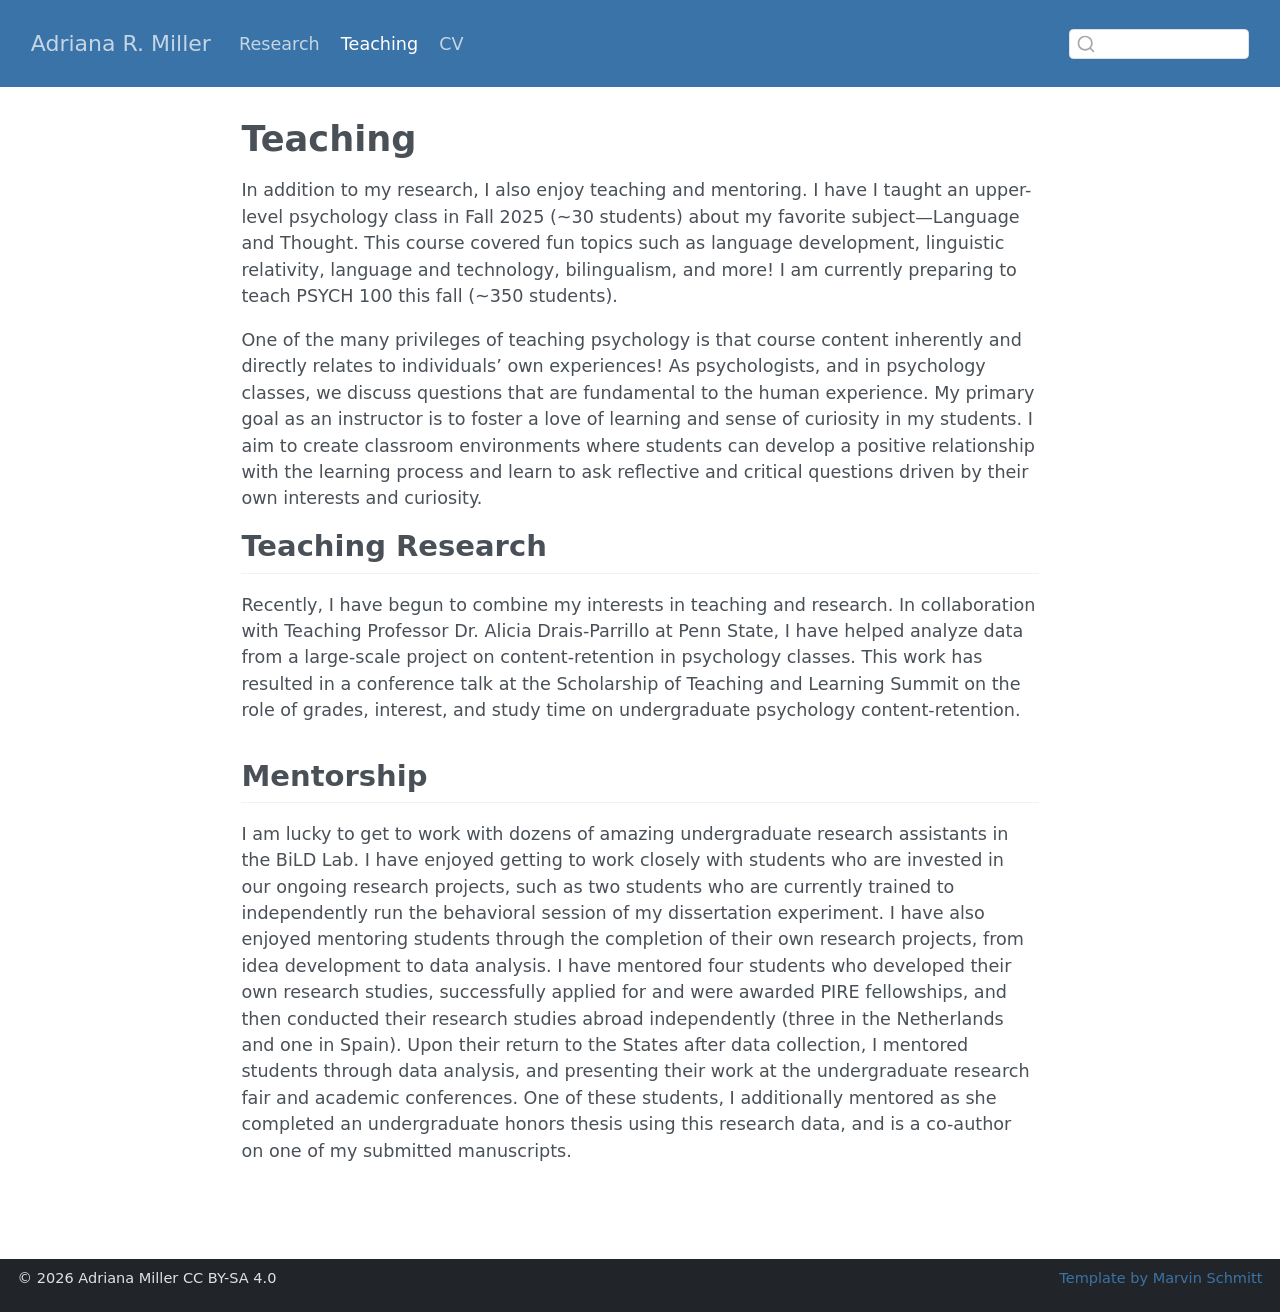
<file: docs/teaching/index.html>
<!DOCTYPE html>
<html xmlns="http://www.w3.org/1999/xhtml" lang="en" xml:lang="en"><head>

<meta charset="utf-8">
<meta name="generator" content="quarto-1.6.36">

<meta name="viewport" content="width=device-width, initial-scale=1.0, user-scalable=yes">


<title>Teaching – Adriana R. Miller</title>
<style>
code{white-space: pre-wrap;}
span.smallcaps{font-variant: small-caps;}
div.columns{display: flex; gap: min(4vw, 1.5em);}
div.column{flex: auto; overflow-x: auto;}
div.hanging-indent{margin-left: 1.5em; text-indent: -1.5em;}
ul.task-list{list-style: none;}
ul.task-list li input[type="checkbox"] {
  width: 0.8em;
  margin: 0 0.8em 0.2em -1em; /* quarto-specific, see https://github.com/quarto-dev/quarto-cli/issues/4556 */ 
  vertical-align: middle;
}
</style>


<script src="../site_libs/quarto-nav/quarto-nav.js"></script>
<script src="../site_libs/clipboard/clipboard.min.js"></script>
<script src="../site_libs/quarto-search/autocomplete.umd.js"></script>
<script src="../site_libs/quarto-search/fuse.min.js"></script>
<script src="../site_libs/quarto-search/quarto-search.js"></script>
<meta name="quarto:offset" content="../">
<script src="../site_libs/quarto-html/quarto.js"></script>
<script src="../site_libs/quarto-html/popper.min.js"></script>
<script src="../site_libs/quarto-html/tippy.umd.min.js"></script>
<script src="../site_libs/quarto-html/anchor.min.js"></script>
<link href="../site_libs/quarto-html/tippy.css" rel="stylesheet">
<link href="../site_libs/quarto-html/quarto-syntax-highlighting-01c78b5cd655e4cd89133cf59d535862.css" rel="stylesheet" id="quarto-text-highlighting-styles">
<script src="../site_libs/bootstrap/bootstrap.min.js"></script>
<link href="../site_libs/bootstrap/bootstrap-icons.css" rel="stylesheet">
<link href="../site_libs/bootstrap/bootstrap-16c4b4bbdbb666cee46f11f811b7e089.min.css" rel="stylesheet" append-hash="true" id="quarto-bootstrap" data-mode="light">
<script id="quarto-search-options" type="application/json">{
  "location": "navbar",
  "copy-button": false,
  "collapse-after": 3,
  "panel-placement": "end",
  "type": "textbox",
  "limit": 50,
  "keyboard-shortcut": [
    "f",
    "/",
    "s"
  ],
  "language": {
    "search-no-results-text": "No results",
    "search-matching-documents-text": "matching documents",
    "search-copy-link-title": "Copy link to search",
    "search-hide-matches-text": "Hide additional matches",
    "search-more-match-text": "more match in this document",
    "search-more-matches-text": "more matches in this document",
    "search-clear-button-title": "Clear",
    "search-text-placeholder": "",
    "search-detached-cancel-button-title": "Cancel",
    "search-submit-button-title": "Submit",
    "search-label": "Search"
  }
}</script>


</head>

<body class="nav-fixed fullcontent">

<div id="quarto-search-results"></div>
  <header id="quarto-header" class="headroom fixed-top">
    <nav class="navbar navbar-expand-lg " data-bs-theme="dark">
      <div class="navbar-container container-fluid">
      <div class="navbar-brand-container mx-auto">
    <a class="navbar-brand" href="../index.html">
    <span class="navbar-title">Adriana R. Miller</span>
    </a>
  </div>
            <div id="quarto-search" class="" title="Search"></div>
          <button class="navbar-toggler" type="button" data-bs-toggle="collapse" data-bs-target="#navbarCollapse" aria-controls="navbarCollapse" role="menu" aria-expanded="false" aria-label="Toggle navigation" onclick="if (window.quartoToggleHeadroom) { window.quartoToggleHeadroom(); }">
  <span class="navbar-toggler-icon"></span>
</button>
          <div class="collapse navbar-collapse" id="navbarCollapse">
            <ul class="navbar-nav navbar-nav-scroll me-auto">
  <li class="nav-item">
    <a class="nav-link" href="../research/index.html"> 
<span class="menu-text">Research</span></a>
  </li>  
  <li class="nav-item">
    <a class="nav-link active" href="../teaching/index.html" aria-current="page"> 
<span class="menu-text">Teaching</span></a>
  </li>  
  <li class="nav-item">
    <a class="nav-link" href="../cv/index.html"> 
<span class="menu-text">CV</span></a>
  </li>  
</ul>
          </div> <!-- /navcollapse -->
            <div class="quarto-navbar-tools">
</div>
      </div> <!-- /container-fluid -->
    </nav>
</header>
<!-- content -->
<div id="quarto-content" class="quarto-container page-columns page-rows-contents page-layout-article page-navbar">
<!-- sidebar -->
<!-- margin-sidebar -->
    
<!-- main -->
<main class="content" id="quarto-document-content">

<header id="title-block-header" class="quarto-title-block default">
<div class="quarto-title">
<h1 class="title">Teaching</h1>
</div>



<div class="quarto-title-meta">

    
  
    
  </div>
  


</header>


<p>In addition to my research, I also enjoy teaching and mentoring. I have I taught an upper-level psychology class in Fall 2025 (~30 students) about my favorite subject—Language and Thought. This course covered fun topics such as language development, linguistic relativity, language and technology, bilingualism, and more! I am currently preparing to teach PSYCH 100 this fall (~350 students).</p>
<p>One of the many privileges of teaching psychology is that course content inherently and directly relates to individuals’ own experiences! As psychologists, and in psychology classes, we discuss questions that are fundamental to the human experience. My primary goal as an instructor is to foster a love of learning and sense of curiosity in my students. I aim to create classroom environments where students can develop a positive relationship with the learning process and learn to ask reflective and critical questions driven by their own interests and curiosity.</p>
<!-- Below are links to various in-class activities and assignments I have created, as well as links to activities or demonstrations I have found particularly useful. If you know of any resources or activities that help students develop critical thinking skills, make material more engaging, or encourage students to relate material to their own lives, please reach out and send them my way! -->
<section id="teaching-research" class="level2">
<h2 class="anchored" data-anchor-id="teaching-research">Teaching Research</h2>
<p>Recently, I have begun to combine my interests in teaching and research. In collaboration with Teaching Professor Dr.&nbsp;Alicia Drais-Parrillo at Penn State, I have helped analyze data from a large-scale project on content-retention in psychology classes. This work has resulted in a conference talk at the Scholarship of Teaching and Learning Summit on the role of grades, interest, and study time on undergraduate psychology content-retention.</p>
</section>
<section id="mentorship" class="level2">
<h2 class="anchored" data-anchor-id="mentorship">Mentorship</h2>
<p>I am lucky to get to work with dozens of amazing undergraduate research assistants in the BiLD Lab. I have enjoyed getting to work closely with students who are invested in our ongoing research projects, such as two students who are currently trained to independently run the behavioral session of my dissertation experiment. I have also enjoyed mentoring students through the completion of their own research projects, from idea development to data analysis. I have mentored four students who developed their own research studies, successfully applied for and were awarded PIRE fellowships, and then conducted their research studies abroad independently (three in the Netherlands and one in Spain). Upon their return to the States after data collection, I mentored students through data analysis, and presenting their work at the undergraduate research fair and academic conferences. One of these students, I additionally mentored as she completed an undergraduate honors thesis using this research data, and is a co-author on one of my submitted manuscripts.</p>


</section>

</main> <!-- /main -->
<script id="quarto-html-after-body" type="application/javascript">
window.document.addEventListener("DOMContentLoaded", function (event) {
  const toggleBodyColorMode = (bsSheetEl) => {
    const mode = bsSheetEl.getAttribute("data-mode");
    const bodyEl = window.document.querySelector("body");
    if (mode === "dark") {
      bodyEl.classList.add("quarto-dark");
      bodyEl.classList.remove("quarto-light");
    } else {
      bodyEl.classList.add("quarto-light");
      bodyEl.classList.remove("quarto-dark");
    }
  }
  const toggleBodyColorPrimary = () => {
    const bsSheetEl = window.document.querySelector("link#quarto-bootstrap");
    if (bsSheetEl) {
      toggleBodyColorMode(bsSheetEl);
    }
  }
  toggleBodyColorPrimary();  
  const icon = "";
  const anchorJS = new window.AnchorJS();
  anchorJS.options = {
    placement: 'right',
    icon: icon
  };
  anchorJS.add('.anchored');
  const isCodeAnnotation = (el) => {
    for (const clz of el.classList) {
      if (clz.startsWith('code-annotation-')) {                     
        return true;
      }
    }
    return false;
  }
  const onCopySuccess = function(e) {
    // button target
    const button = e.trigger;
    // don't keep focus
    button.blur();
    // flash "checked"
    button.classList.add('code-copy-button-checked');
    var currentTitle = button.getAttribute("title");
    button.setAttribute("title", "Copied!");
    let tooltip;
    if (window.bootstrap) {
      button.setAttribute("data-bs-toggle", "tooltip");
      button.setAttribute("data-bs-placement", "left");
      button.setAttribute("data-bs-title", "Copied!");
      tooltip = new bootstrap.Tooltip(button, 
        { trigger: "manual", 
          customClass: "code-copy-button-tooltip",
          offset: [0, -8]});
      tooltip.show();    
    }
    setTimeout(function() {
      if (tooltip) {
        tooltip.hide();
        button.removeAttribute("data-bs-title");
        button.removeAttribute("data-bs-toggle");
        button.removeAttribute("data-bs-placement");
      }
      button.setAttribute("title", currentTitle);
      button.classList.remove('code-copy-button-checked');
    }, 1000);
    // clear code selection
    e.clearSelection();
  }
  const getTextToCopy = function(trigger) {
      const codeEl = trigger.previousElementSibling.cloneNode(true);
      for (const childEl of codeEl.children) {
        if (isCodeAnnotation(childEl)) {
          childEl.remove();
        }
      }
      return codeEl.innerText;
  }
  const clipboard = new window.ClipboardJS('.code-copy-button:not([data-in-quarto-modal])', {
    text: getTextToCopy
  });
  clipboard.on('success', onCopySuccess);
  if (window.document.getElementById('quarto-embedded-source-code-modal')) {
    const clipboardModal = new window.ClipboardJS('.code-copy-button[data-in-quarto-modal]', {
      text: getTextToCopy,
      container: window.document.getElementById('quarto-embedded-source-code-modal')
    });
    clipboardModal.on('success', onCopySuccess);
  }
    var localhostRegex = new RegExp(/^(?:http|https):\/\/localhost\:?[0-9]*\//);
    var mailtoRegex = new RegExp(/^mailto:/);
      var filterRegex = new RegExp('/' + window.location.host + '/');
    var isInternal = (href) => {
        return filterRegex.test(href) || localhostRegex.test(href) || mailtoRegex.test(href);
    }
    // Inspect non-navigation links and adorn them if external
 	var links = window.document.querySelectorAll('a[href]:not(.nav-link):not(.navbar-brand):not(.toc-action):not(.sidebar-link):not(.sidebar-item-toggle):not(.pagination-link):not(.no-external):not([aria-hidden]):not(.dropdown-item):not(.quarto-navigation-tool):not(.about-link)');
    for (var i=0; i<links.length; i++) {
      const link = links[i];
      if (!isInternal(link.href)) {
        // undo the damage that might have been done by quarto-nav.js in the case of
        // links that we want to consider external
        if (link.dataset.originalHref !== undefined) {
          link.href = link.dataset.originalHref;
        }
      }
    }
  function tippyHover(el, contentFn, onTriggerFn, onUntriggerFn) {
    const config = {
      allowHTML: true,
      maxWidth: 500,
      delay: 100,
      arrow: false,
      appendTo: function(el) {
          return el.parentElement;
      },
      interactive: true,
      interactiveBorder: 10,
      theme: 'quarto',
      placement: 'bottom-start',
    };
    if (contentFn) {
      config.content = contentFn;
    }
    if (onTriggerFn) {
      config.onTrigger = onTriggerFn;
    }
    if (onUntriggerFn) {
      config.onUntrigger = onUntriggerFn;
    }
    window.tippy(el, config); 
  }
  const noterefs = window.document.querySelectorAll('a[role="doc-noteref"]');
  for (var i=0; i<noterefs.length; i++) {
    const ref = noterefs[i];
    tippyHover(ref, function() {
      // use id or data attribute instead here
      let href = ref.getAttribute('data-footnote-href') || ref.getAttribute('href');
      try { href = new URL(href).hash; } catch {}
      const id = href.replace(/^#\/?/, "");
      const note = window.document.getElementById(id);
      if (note) {
        return note.innerHTML;
      } else {
        return "";
      }
    });
  }
  const xrefs = window.document.querySelectorAll('a.quarto-xref');
  const processXRef = (id, note) => {
    // Strip column container classes
    const stripColumnClz = (el) => {
      el.classList.remove("page-full", "page-columns");
      if (el.children) {
        for (const child of el.children) {
          stripColumnClz(child);
        }
      }
    }
    stripColumnClz(note)
    if (id === null || id.startsWith('sec-')) {
      // Special case sections, only their first couple elements
      const container = document.createElement("div");
      if (note.children && note.children.length > 2) {
        container.appendChild(note.children[0].cloneNode(true));
        for (let i = 1; i < note.children.length; i++) {
          const child = note.children[i];
          if (child.tagName === "P" && child.innerText === "") {
            continue;
          } else {
            container.appendChild(child.cloneNode(true));
            break;
          }
        }
        if (window.Quarto?.typesetMath) {
          window.Quarto.typesetMath(container);
        }
        return container.innerHTML
      } else {
        if (window.Quarto?.typesetMath) {
          window.Quarto.typesetMath(note);
        }
        return note.innerHTML;
      }
    } else {
      // Remove any anchor links if they are present
      const anchorLink = note.querySelector('a.anchorjs-link');
      if (anchorLink) {
        anchorLink.remove();
      }
      if (window.Quarto?.typesetMath) {
        window.Quarto.typesetMath(note);
      }
      if (note.classList.contains("callout")) {
        return note.outerHTML;
      } else {
        return note.innerHTML;
      }
    }
  }
  for (var i=0; i<xrefs.length; i++) {
    const xref = xrefs[i];
    tippyHover(xref, undefined, function(instance) {
      instance.disable();
      let url = xref.getAttribute('href');
      let hash = undefined; 
      if (url.startsWith('#')) {
        hash = url;
      } else {
        try { hash = new URL(url).hash; } catch {}
      }
      if (hash) {
        const id = hash.replace(/^#\/?/, "");
        const note = window.document.getElementById(id);
        if (note !== null) {
          try {
            const html = processXRef(id, note.cloneNode(true));
            instance.setContent(html);
          } finally {
            instance.enable();
            instance.show();
          }
        } else {
          // See if we can fetch this
          fetch(url.split('#')[0])
          .then(res => res.text())
          .then(html => {
            const parser = new DOMParser();
            const htmlDoc = parser.parseFromString(html, "text/html");
            const note = htmlDoc.getElementById(id);
            if (note !== null) {
              const html = processXRef(id, note);
              instance.setContent(html);
            } 
          }).finally(() => {
            instance.enable();
            instance.show();
          });
        }
      } else {
        // See if we can fetch a full url (with no hash to target)
        // This is a special case and we should probably do some content thinning / targeting
        fetch(url)
        .then(res => res.text())
        .then(html => {
          const parser = new DOMParser();
          const htmlDoc = parser.parseFromString(html, "text/html");
          const note = htmlDoc.querySelector('main.content');
          if (note !== null) {
            // This should only happen for chapter cross references
            // (since there is no id in the URL)
            // remove the first header
            if (note.children.length > 0 && note.children[0].tagName === "HEADER") {
              note.children[0].remove();
            }
            const html = processXRef(null, note);
            instance.setContent(html);
          } 
        }).finally(() => {
          instance.enable();
          instance.show();
        });
      }
    }, function(instance) {
    });
  }
      let selectedAnnoteEl;
      const selectorForAnnotation = ( cell, annotation) => {
        let cellAttr = 'data-code-cell="' + cell + '"';
        let lineAttr = 'data-code-annotation="' +  annotation + '"';
        const selector = 'span[' + cellAttr + '][' + lineAttr + ']';
        return selector;
      }
      const selectCodeLines = (annoteEl) => {
        const doc = window.document;
        const targetCell = annoteEl.getAttribute("data-target-cell");
        const targetAnnotation = annoteEl.getAttribute("data-target-annotation");
        const annoteSpan = window.document.querySelector(selectorForAnnotation(targetCell, targetAnnotation));
        const lines = annoteSpan.getAttribute("data-code-lines").split(",");
        const lineIds = lines.map((line) => {
          return targetCell + "-" + line;
        })
        let top = null;
        let height = null;
        let parent = null;
        if (lineIds.length > 0) {
            //compute the position of the single el (top and bottom and make a div)
            const el = window.document.getElementById(lineIds[0]);
            top = el.offsetTop;
            height = el.offsetHeight;
            parent = el.parentElement.parentElement;
          if (lineIds.length > 1) {
            const lastEl = window.document.getElementById(lineIds[lineIds.length - 1]);
            const bottom = lastEl.offsetTop + lastEl.offsetHeight;
            height = bottom - top;
          }
          if (top !== null && height !== null && parent !== null) {
            // cook up a div (if necessary) and position it 
            let div = window.document.getElementById("code-annotation-line-highlight");
            if (div === null) {
              div = window.document.createElement("div");
              div.setAttribute("id", "code-annotation-line-highlight");
              div.style.position = 'absolute';
              parent.appendChild(div);
            }
            div.style.top = top - 2 + "px";
            div.style.height = height + 4 + "px";
            div.style.left = 0;
            let gutterDiv = window.document.getElementById("code-annotation-line-highlight-gutter");
            if (gutterDiv === null) {
              gutterDiv = window.document.createElement("div");
              gutterDiv.setAttribute("id", "code-annotation-line-highlight-gutter");
              gutterDiv.style.position = 'absolute';
              const codeCell = window.document.getElementById(targetCell);
              const gutter = codeCell.querySelector('.code-annotation-gutter');
              gutter.appendChild(gutterDiv);
            }
            gutterDiv.style.top = top - 2 + "px";
            gutterDiv.style.height = height + 4 + "px";
          }
          selectedAnnoteEl = annoteEl;
        }
      };
      const unselectCodeLines = () => {
        const elementsIds = ["code-annotation-line-highlight", "code-annotation-line-highlight-gutter"];
        elementsIds.forEach((elId) => {
          const div = window.document.getElementById(elId);
          if (div) {
            div.remove();
          }
        });
        selectedAnnoteEl = undefined;
      };
        // Handle positioning of the toggle
    window.addEventListener(
      "resize",
      throttle(() => {
        elRect = undefined;
        if (selectedAnnoteEl) {
          selectCodeLines(selectedAnnoteEl);
        }
      }, 10)
    );
    function throttle(fn, ms) {
    let throttle = false;
    let timer;
      return (...args) => {
        if(!throttle) { // first call gets through
            fn.apply(this, args);
            throttle = true;
        } else { // all the others get throttled
            if(timer) clearTimeout(timer); // cancel #2
            timer = setTimeout(() => {
              fn.apply(this, args);
              timer = throttle = false;
            }, ms);
        }
      };
    }
      // Attach click handler to the DT
      const annoteDls = window.document.querySelectorAll('dt[data-target-cell]');
      for (const annoteDlNode of annoteDls) {
        annoteDlNode.addEventListener('click', (event) => {
          const clickedEl = event.target;
          if (clickedEl !== selectedAnnoteEl) {
            unselectCodeLines();
            const activeEl = window.document.querySelector('dt[data-target-cell].code-annotation-active');
            if (activeEl) {
              activeEl.classList.remove('code-annotation-active');
            }
            selectCodeLines(clickedEl);
            clickedEl.classList.add('code-annotation-active');
          } else {
            // Unselect the line
            unselectCodeLines();
            clickedEl.classList.remove('code-annotation-active');
          }
        });
      }
  const findCites = (el) => {
    const parentEl = el.parentElement;
    if (parentEl) {
      const cites = parentEl.dataset.cites;
      if (cites) {
        return {
          el,
          cites: cites.split(' ')
        };
      } else {
        return findCites(el.parentElement)
      }
    } else {
      return undefined;
    }
  };
  var bibliorefs = window.document.querySelectorAll('a[role="doc-biblioref"]');
  for (var i=0; i<bibliorefs.length; i++) {
    const ref = bibliorefs[i];
    const citeInfo = findCites(ref);
    if (citeInfo) {
      tippyHover(citeInfo.el, function() {
        var popup = window.document.createElement('div');
        citeInfo.cites.forEach(function(cite) {
          var citeDiv = window.document.createElement('div');
          citeDiv.classList.add('hanging-indent');
          citeDiv.classList.add('csl-entry');
          var biblioDiv = window.document.getElementById('ref-' + cite);
          if (biblioDiv) {
            citeDiv.innerHTML = biblioDiv.innerHTML;
          }
          popup.appendChild(citeDiv);
        });
        return popup.innerHTML;
      });
    }
  }
});
</script>
</div> <!-- /content -->
<footer class="footer">
  <div class="nav-footer">
    <div class="nav-footer-left">
<p><span class="faux-block">© 2026 Adriana Miller CC BY-SA 4.0</span></p>
</div>   
    <div class="nav-footer-center">
      &nbsp;
    </div>
    <div class="nav-footer-right">
<p><span class="faux-block"><a href="https://github.com/marvinschmitt/quarto-website-template/">Template by Marvin Schmitt</a></span></p>
</div>
  </div>
</footer>




</body></html>
</file>
<file: docs/site_libs/quarto-html/tippy.css>
.tippy-box[data-animation=fade][data-state=hidden]{opacity:0}[data-tippy-root]{max-width:calc(100vw - 10px)}.tippy-box{position:relative;background-color:#333;color:#fff;border-radius:4px;font-size:14px;line-height:1.4;white-space:normal;outline:0;transition-property:transform,visibility,opacity}.tippy-box[data-placement^=top]>.tippy-arrow{bottom:0}.tippy-box[data-placement^=top]>.tippy-arrow:before{bottom:-7px;left:0;border-width:8px 8px 0;border-top-color:initial;transform-origin:center top}.tippy-box[data-placement^=bottom]>.tippy-arrow{top:0}.tippy-box[data-placement^=bottom]>.tippy-arrow:before{top:-7px;left:0;border-width:0 8px 8px;border-bottom-color:initial;transform-origin:center bottom}.tippy-box[data-placement^=left]>.tippy-arrow{right:0}.tippy-box[data-placement^=left]>.tippy-arrow:before{border-width:8px 0 8px 8px;border-left-color:initial;right:-7px;transform-origin:center left}.tippy-box[data-placement^=right]>.tippy-arrow{left:0}.tippy-box[data-placement^=right]>.tippy-arrow:before{left:-7px;border-width:8px 8px 8px 0;border-right-color:initial;transform-origin:center right}.tippy-box[data-inertia][data-state=visible]{transition-timing-function:cubic-bezier(.54,1.5,.38,1.11)}.tippy-arrow{width:16px;height:16px;color:#333}.tippy-arrow:before{content:"";position:absolute;border-color:transparent;border-style:solid}.tippy-content{position:relative;padding:5px 9px;z-index:1}
</file>
<file: docs/site_libs/quarto-html/quarto-syntax-highlighting-01c78b5cd655e4cd89133cf59d535862.css>
/* quarto syntax highlight colors */
:root {
  --quarto-hl-ot-color: #003B4F;
  --quarto-hl-at-color: #657422;
  --quarto-hl-ss-color: #20794D;
  --quarto-hl-an-color: #5E5E5E;
  --quarto-hl-fu-color: #4758AB;
  --quarto-hl-st-color: #20794D;
  --quarto-hl-cf-color: #003B4F;
  --quarto-hl-op-color: #5E5E5E;
  --quarto-hl-er-color: #AD0000;
  --quarto-hl-bn-color: #AD0000;
  --quarto-hl-al-color: #AD0000;
  --quarto-hl-va-color: #111111;
  --quarto-hl-bu-color: inherit;
  --quarto-hl-ex-color: inherit;
  --quarto-hl-pp-color: #AD0000;
  --quarto-hl-in-color: #5E5E5E;
  --quarto-hl-vs-color: #20794D;
  --quarto-hl-wa-color: #5E5E5E;
  --quarto-hl-do-color: #5E5E5E;
  --quarto-hl-im-color: #00769E;
  --quarto-hl-ch-color: #20794D;
  --quarto-hl-dt-color: #AD0000;
  --quarto-hl-fl-color: #AD0000;
  --quarto-hl-co-color: #5E5E5E;
  --quarto-hl-cv-color: #5E5E5E;
  --quarto-hl-cn-color: #8f5902;
  --quarto-hl-sc-color: #5E5E5E;
  --quarto-hl-dv-color: #AD0000;
  --quarto-hl-kw-color: #003B4F;
}

/* other quarto variables */
:root {
  --quarto-font-monospace: SFMono-Regular, Menlo, Monaco, Consolas, "Liberation Mono", "Courier New", monospace;
}

pre > code.sourceCode > span {
  color: #003B4F;
}

code span {
  color: #003B4F;
}

code.sourceCode > span {
  color: #003B4F;
}

div.sourceCode,
div.sourceCode pre.sourceCode {
  color: #003B4F;
}

code span.ot {
  color: #003B4F;
  font-style: inherit;
}

code span.at {
  color: #657422;
  font-style: inherit;
}

code span.ss {
  color: #20794D;
  font-style: inherit;
}

code span.an {
  color: #5E5E5E;
  font-style: inherit;
}

code span.fu {
  color: #4758AB;
  font-style: inherit;
}

code span.st {
  color: #20794D;
  font-style: inherit;
}

code span.cf {
  color: #003B4F;
  font-weight: bold;
  font-style: inherit;
}

code span.op {
  color: #5E5E5E;
  font-style: inherit;
}

code span.er {
  color: #AD0000;
  font-style: inherit;
}

code span.bn {
  color: #AD0000;
  font-style: inherit;
}

code span.al {
  color: #AD0000;
  font-style: inherit;
}

code span.va {
  color: #111111;
  font-style: inherit;
}

code span.bu {
  font-style: inherit;
}

code span.ex {
  font-style: inherit;
}

code span.pp {
  color: #AD0000;
  font-style: inherit;
}

code span.in {
  color: #5E5E5E;
  font-style: inherit;
}

code span.vs {
  color: #20794D;
  font-style: inherit;
}

code span.wa {
  color: #5E5E5E;
  font-style: italic;
}

code span.do {
  color: #5E5E5E;
  font-style: italic;
}

code span.im {
  color: #00769E;
  font-style: inherit;
}

code span.ch {
  color: #20794D;
  font-style: inherit;
}

code span.dt {
  color: #AD0000;
  font-style: inherit;
}

code span.fl {
  color: #AD0000;
  font-style: inherit;
}

code span.co {
  color: #5E5E5E;
  font-style: inherit;
}

code span.cv {
  color: #5E5E5E;
  font-style: italic;
}

code span.cn {
  color: #8f5902;
  font-style: inherit;
}

code span.sc {
  color: #5E5E5E;
  font-style: inherit;
}

code span.dv {
  color: #AD0000;
  font-style: inherit;
}

code span.kw {
  color: #003B4F;
  font-weight: bold;
  font-style: inherit;
}

.prevent-inlining {
  content: "</";
}

/*# sourceMappingURL=b864b4b3bfc832830bc29b9fb759e26b.css.map */
</file>
